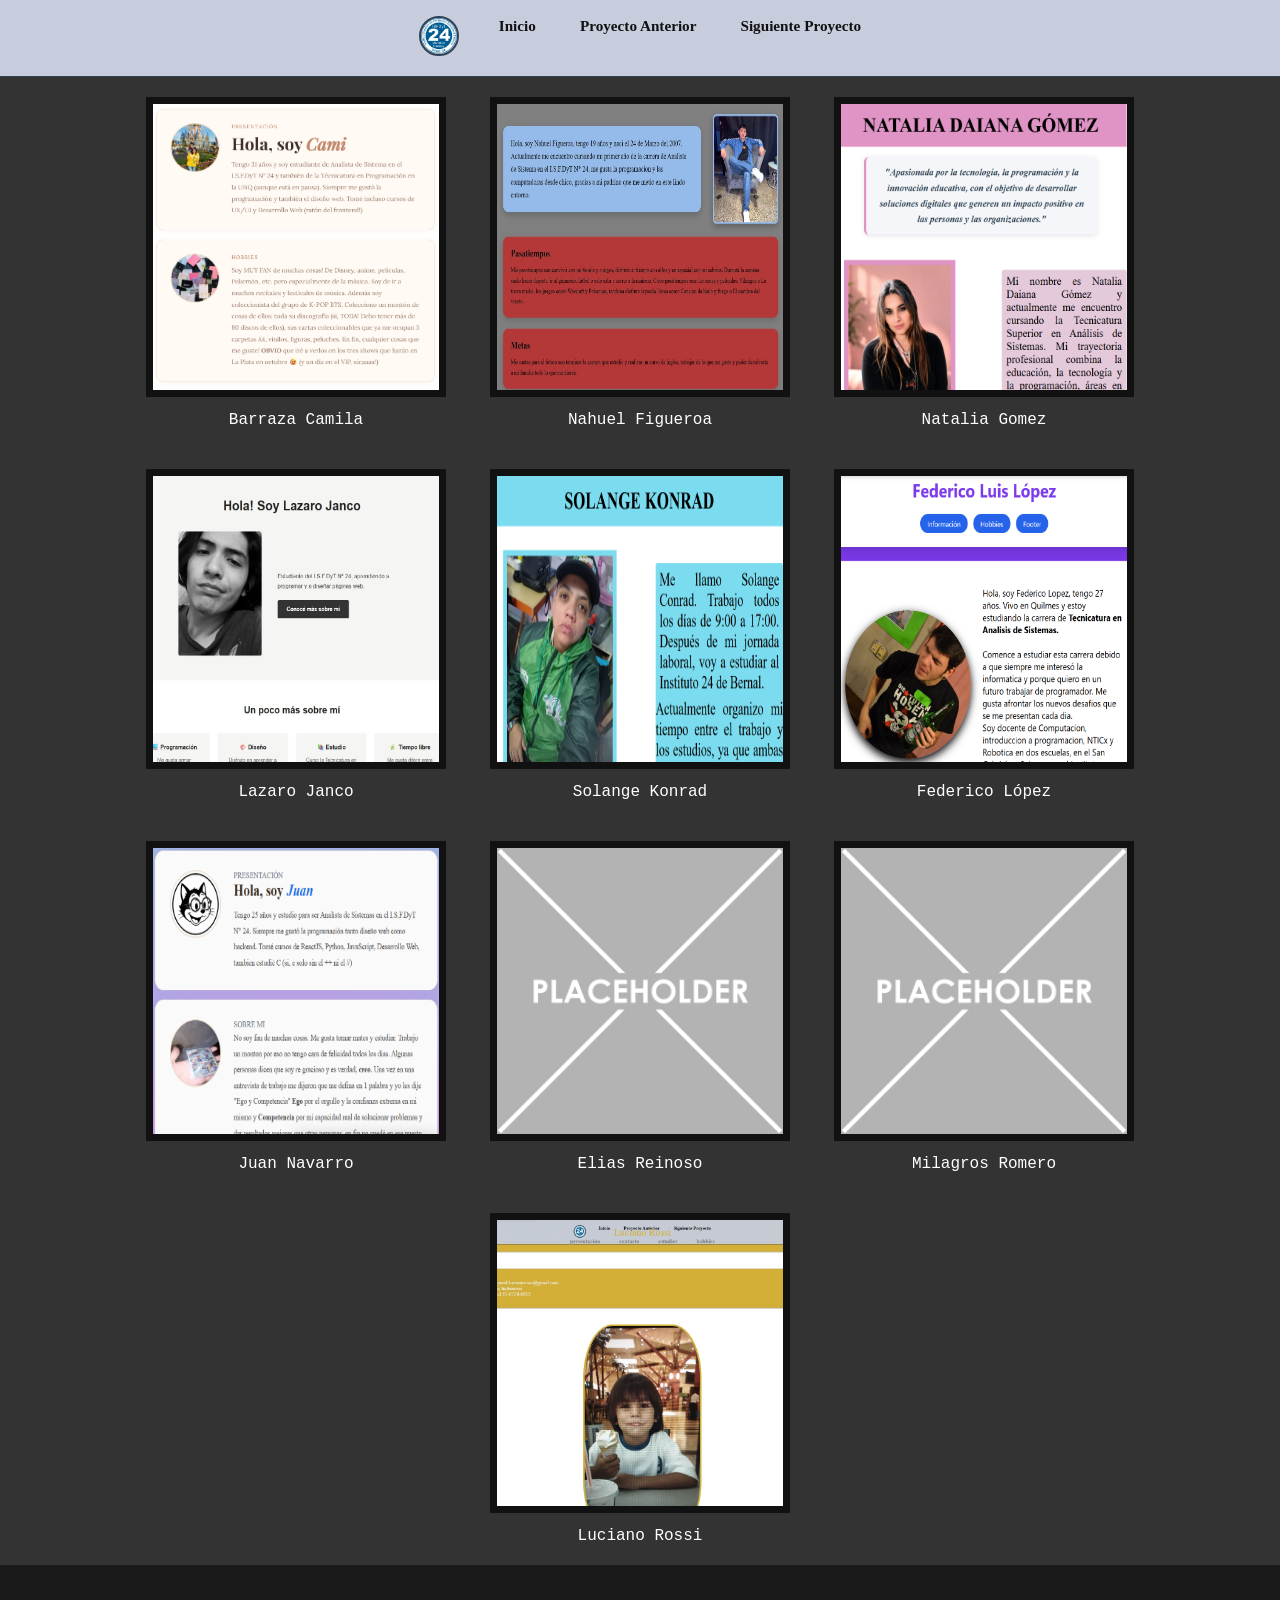
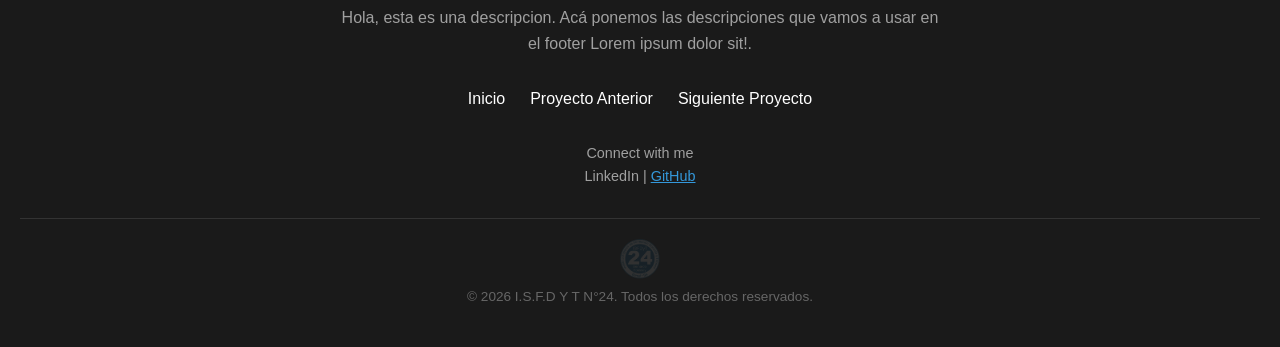
<file: index.html>
<!DOCTYPE html>
<html lang="en">

<head>
    <meta charset="UTF-8">
    <meta name="viewport" content="width=device-width, initial-scale=1.0">
    <title>Portflio</title>
    <link rel="icon" sizes="32x32" href="./img/favicon.png">
    <link rel="stylesheet" href="./css/style.css">
</head>

<body>

    <header>

        <nav class="navbar">
            <a href="./index.html" class="logo">
                <img src="./img/image-logo-cat.png" alt="logo">
            </a>
            <ul class="nav-links">
                <li><a href="./index.html">Inicio</a></li>
                <li><a href="./pages/RossiLuciano.html">Proyecto Anterior</a></li>
                <li><a href="./pages/BarrazaCamila.html">Siguiente Proyecto</a></li>
            </ul>
        </nav>

    </header>

    <main class="main-index">
        <figure>
            <a href="pages\BarrazaCamila.html">
                <img src="img\BarrazaCamilaPage.png" alt="Camila Barraza">
            </a>
            <figcaption>Barraza Camila</figcaption>
        </figure>
        <figure>
            <a href="pages\FigueroaNahuel.html">
                <img src="img/NahuelFigueroaPage.jpeg" alt="Nahuel Figueroa">
            </a>
            <figcaption>Nahuel Figueroa</figcaption>
        </figure>
        <figure>
            <a href="pages\GomezNatalia.html">
                <img src="img\GomezNataliaPage.png" alt="Natalia Gomez">
            </a>
            <figcaption>Natalia Gomez</figcaption>
        </figure>
        <figure>
            <a href="pages\JancoLazaro.html">
                <img src="./img/janco-placeholder.jpeg" alt="Lazaro Janco">
            </a>
            <figcaption>Lazaro Janco</figcaption>
        </figure>
        <figure>
            <a href="pages\KonradSolange.html">
                <img src="img\KonradSolangePage.png" alt="Solange Konrad">
            </a>
            <figcaption>Solange Konrad</figcaption>
        </figure>
        <figure>
            <a href="pages\LopezFederico.html">
                <img src="img\LopezFedericoPage.png" alt="Federico Lopez">
            </a>
            <figcaption>Federico López</figcaption>
        </figure>
        <figure>
            <a href="pages/NavarroJuan.html">
                <img src="img/NavarroJuanPage.png" alt="Juan Navarro">
            </a>
            <figcaption>Juan Navarro</figcaption>
        </figure>
        <figure>
            <a href="pages\ReinosoElias.html">
                <img src="img\PlaceholderLC.png" alt="Elias Reinoso">
            </a>
            <figcaption>Elias Reinoso</figcaption>
        </figure>
        <figure>
            <a href="pages\RomeroMilagros.html">
                <img src="img\PlaceholderLC.png" alt="Milagros Romero">
            </a>
            <figcaption>Milagros Romero</figcaption>
        </figure>
        <figure>
            <a href="pages\RossiLuciano.html">
                <img src="./img/rossi-placeholder.jpeg" alt="Luciano Rossi">
            </a>
            <figcaption>Luciano Rossi</figcaption>
        </figure>
    </main>

    <footer class="site-footer">
        <div class="footer-content">
            <div class="footer-description">
                <p>Hola, esta es una descripcion. Acá ponemos las descripciones que vamos a usar en el footer Lorem
                    ipsum dolor sit!.</p>
            </div>

            <nav class="footer-nav" aria-label="Navegación del pie de página">
                <ul class="footer-links">
                    <li><a href="./index.html">Inicio</a></li>
                    <li><a href="./pages/RossiLuciano.html">Proyecto Anterior</a></li>
                    <li><a href="./pages/BarrazaCamila.html">Siguiente Proyecto</a></li>
                </ul>
            </nav>

            <div class="footer-social">
                <p>Connect with me</p>
                <span>LinkedIn</span> | <a href="https://github.com/Juanm0/TP3-PortfolioGrupal"
                    target="_blank">GitHub</a>
            </div>
        </div>

        <div class="footer-bottom">
            <img src="./img/favicon.png" height="40px" width="40px" alt="logo 24">
            <p>&copy; 2026 I.S.F.D Y T N°24. Todos los derechos reservados.</p>
        </div>
    </footer>

</body>

</html>
</file>
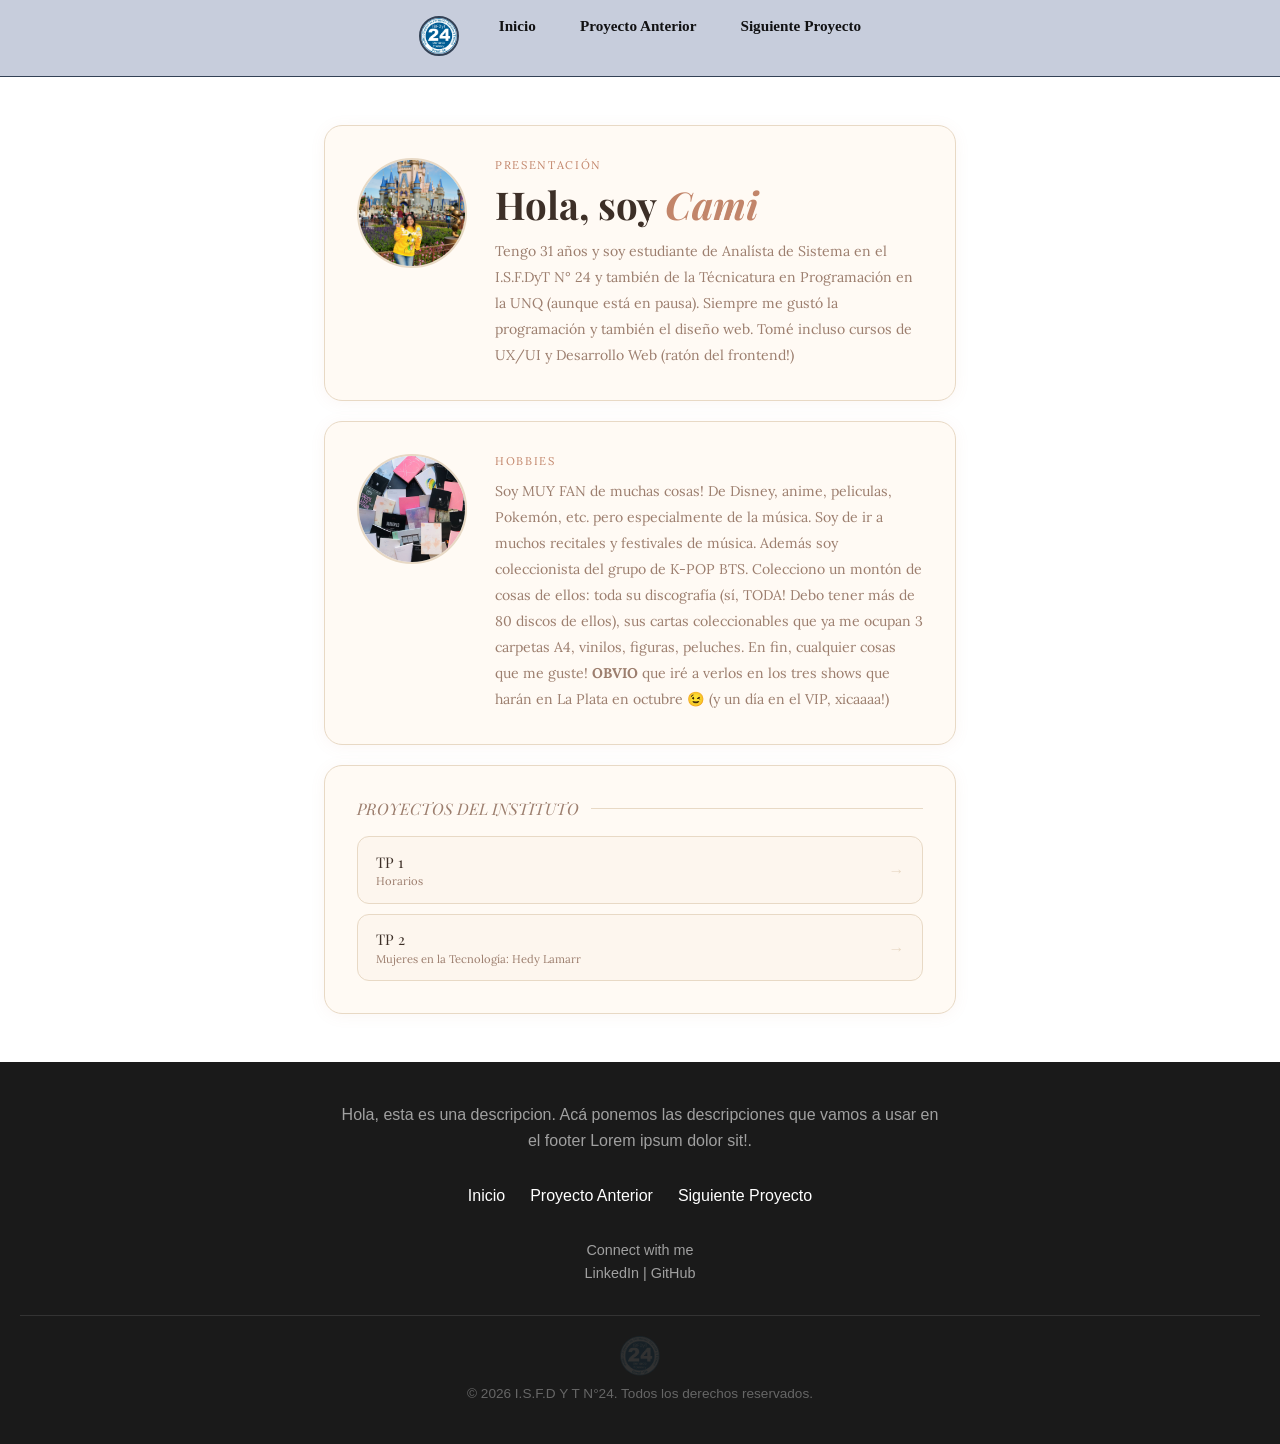
<file: pages/BarrazaCamila.html>
<!DOCTYPE html>
<html lang="en">

<head>
  <meta charset="UTF-8">
  <meta name="viewport" content="width=device-width, initial-scale=1.0">
  <title>Barraza - Portfolio</title>
  <link rel="icon" sizes="32x32" href="../img/favicon.png">
  <link rel="stylesheet" href="../css/styles-barraza.css">
</head>

<body>
  <header>

    <nav class="navbar">
      <a href="../index.html" class="logo">
        <img src="../img/image-logo-cat.png" alt="logo">
      </a>
      <ul class="nav-links">
        <li><a href="../index.html">Inicio</a></li>
        <li><a href="../pages/RossiLuciano.html">Proyecto Anterior</a></li>
        <li><a href="../pages/FigueroaNahuel.html">Siguiente Proyecto</a></li>
      </ul>
    </nav>

  </header>

  <main class="main-barraza">

    <section class="card" id="sobre-mi">
      <div class="hero-inner">

        <img src="../img/foto-barraza.jpeg" alt="Camila Barraza" class="photo">

        <div class="hero-text">
          <p class="eyebrow">PRESENTACIÓN</p>
          <h1 class="h1-barraza">Hola, soy <em>Cami</em></h1>
          <p class="bio-barraza">Tengo 31 años y soy estudiante de Analísta de Sistema en el I.S.F.DyT N° 24 y también
            de la Técnicatura en Programación en la UNQ (aunque está en pausa). Siempre me gustó la programación y
            también el diseño web. Tomé incluso cursos de UX/UI y Desarrollo Web (ratón del frontend!)</p>
        </div>

      </div>
    </section>

    <section class="card" id="sobre-mi">
      <div class="hero-inner">

        <img src="../img/colección-barraza.jpg" alt="Mis gustos" class="photo">

        <div class="hero-text">
          <p class="eyebrow">Hobbies</p>
          <p class="bio-barraza">Soy MUY FAN de muchas cosas! De Disney, anime, peliculas, Pokemón, etc. pero
            especialmente de la música. Soy de ir a muchos recitales y festivales de música. Además soy coleccionista
            del grupo de K-POP BTS. Colecciono un montón de cosas de ellos: toda su discografía (sí, TODA! Debo tener
            más de 80 discos de ellos), sus cartas coleccionables que ya me ocupan 3 carpetas A4, vinilos, figuras,
            peluches. En fin, cualquier cosas que me guste! <b>OBVIO</b> que iré a verlos en los tres shows que harán en
            La Plata en octubre 😉 (y un día en el VIP, xicaaaa!) </p>
        </div>

      </div>
    </section>

    <section class="card" id="proyectos">
      <p class="section-label">PROYECTOS DEL INSTITUTO</p>
      <div class="project-list">

        <a href="https://cami-barraza.github.io/tp1-horario-tecnicatura/" class="project-row">
          <div>
            <div class="proj-name">TP 1 </div>
            <div class="proj-tech">Horarios</div>
          </div>
          <span class="proj-arrow">→</span>
        </a>

        <a href="https://tphedylamarr.netlify.app/" class="project-row">
          <div>
            <div class="proj-name">TP 2</div>
            <div class="proj-tech">Mujeres en la Tecnología: Hedy Lamarr</div>
          </div>
          <span class="proj-arrow">→</span>
        </a>

      </div>
    </section>
  </main>

  <footer class="site-footer">
    <div class="footer-content">
      <div class="footer-description">
        <p>Hola, esta es una descripcion. Acá ponemos las descripciones que vamos a usar en el footer Lorem
          ipsum dolor sit!.</p>
      </div>

      <nav class="footer-nav" aria-label="Navegación del pie de página">
        <ul class="footer-links">
          <li><a href="../index.html">Inicio</a></li>
          <li><a href="../pages/RossiLuciano.html">Proyecto Anterior</a></li>
          <li><a href="../pages/FigueroaNahuel.html">Siguiente Proyecto</a></li>
        </ul>
      </nav>

      <div class="footer-social">
        <p>Connect with me</p>
        <span>LinkedIn</span> | <span>GitHub</span>
      </div>
    </div>

    <div class="footer-bottom">
      <img src="../img/favicon.png" height="40px" width="40px" alt="logo 24">
      <p>&copy; 2026 I.S.F.D Y T N°24. Todos los derechos reservados.</p>
    </div>
  </footer>
</body>

</html>
</file>
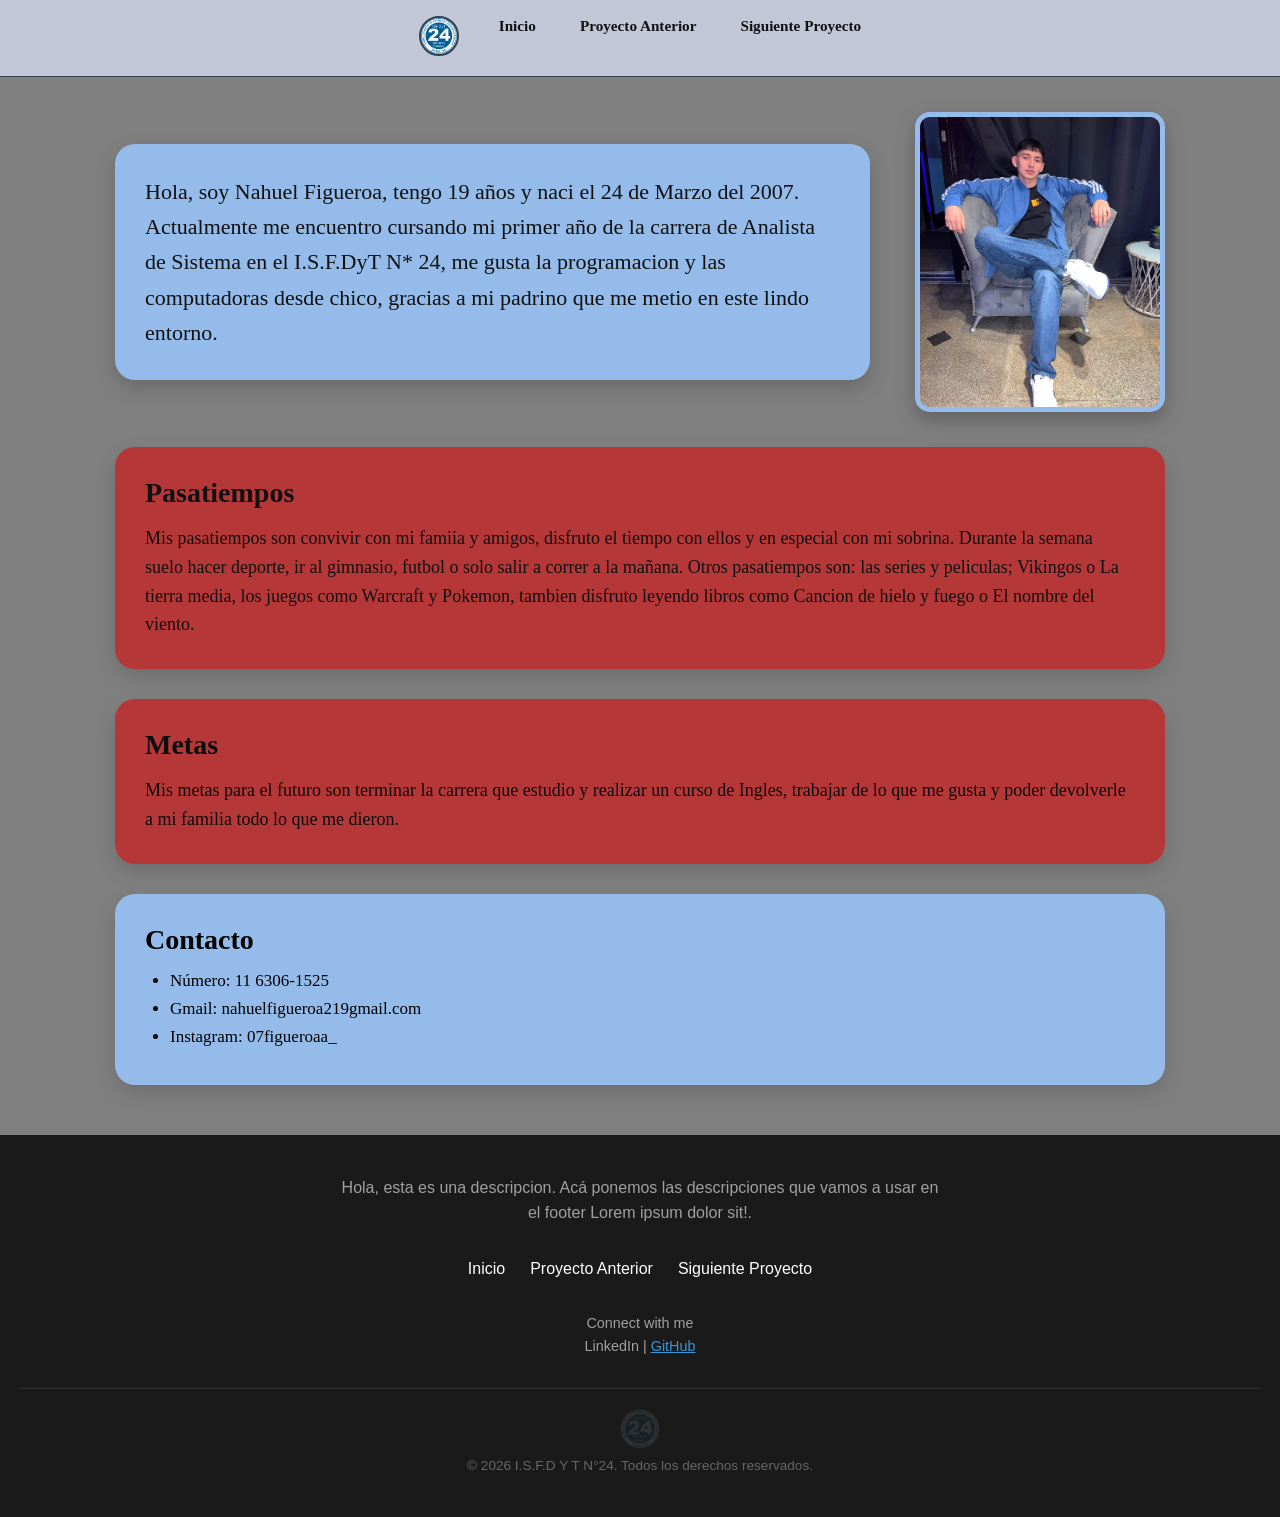
<file: pages/FigueroaNahuel.html>
<!DOCTYPE html>
<html lang="en">

<head>
    <meta charset="UTF-8">
    <meta http-equiv="X-UA-Compatible" content="IE=edge">
    <meta name="viewport" content="width=device-width, initial-scale=1.0">
    <title>Figueroa - Biografia</title>
    <link rel="icon" sizes="32x32" href="../img/favicon.png">
    <link rel="stylesheet" href="../css/style.css">
    <link rel="stylesheet" href="../css/figueroa.css">
</head>

<body class="body-nahuel">

    <header>

        <nav class="navbar">
            <a href="../index.html" class="logo">
                <img src="../img/image-logo-cat.png" alt="logo">
            </a>
            <ul class="nav-links">
                <li><a href="../index.html">Inicio</a></li>
                <li><a href="../pages/BarrazaCamila.html">Proyecto Anterior</a></li>
                <li><a href="../pages/GomezNatalia.html">Siguiente Proyecto</a></li>
            </ul>
        </nav>

    </header>
    <main class="main-nahuel">

        <article class="presentacion-container">
            <p class="presentacion-nahuel">Hola, soy Nahuel Figueroa, tengo 19 años y naci el 24 de Marzo del 2007.
                Actualmente me encuentro cursando mi primer año de la carrera de Analista de Sistema en el I.S.F.DyT N*
                24, me gusta la programacion y las computadoras desde chico, gracias a mi padrino que me metio en este
                lindo entorno.</p>
            <img class="foto-nahuel" src="../img/foto-nahuel.jpeg" width="25%">
        </article>
        <section class="pasatiempos">
            <h2>Pasatiempos</h2>
            <p> Mis pasatiempos son convivir con mi famiia y amigos, disfruto el tiempo con ellos y en especial con mi
                sobrina. Durante la semana suelo hacer deporte, ir al gimnasio, futbol o solo salir a correr a la
                mañana. Otros pasatiempos son: las series y peliculas; Vikingos o La tierra media, los juegos como
                Warcraft y Pokemon, tambien disfruto leyendo libros como Cancion de hielo y fuego o El nombre del
                viento.</p>
        </section>
        <section class="metas">
            <h2>Metas</h2>
            <p> Mis metas para el futuro son terminar la carrera que estudio y realizar un curso de Ingles, trabajar de
                lo que me gusta y poder devolverle a mi familia todo lo que me dieron.</p>
        </section>
        <section class="contacto">
            <h2>Contacto</h2>
            <ul>
                <li>Número: 11 6306-1525</li>
                <li>Gmail: nahuelfigueroa219gmail.com</li>
                <li>Instagram: 07figueroaa_</li>
            </ul>
        </section>
    </main>

    <footer class="site-footer">
        <div class="footer-content">
            <div class="footer-description">
                <p>Hola, esta es una descripcion. Acá ponemos las descripciones que vamos a usar en el footer Lorem
                    ipsum dolor sit!.</p>
            </div>

            <nav class="footer-nav" aria-label="Navegación del pie de página">
                <ul class="footer-links">
                    <li><a href="../index.html">Inicio</a></li>
                    <li><a href="../pages/BarrazaCamila.html">Proyecto Anterior</a></li>
                    <li><a href="../pages/GomezNatalia.html">Siguiente Proyecto</a></li>
                </ul>
            </nav>

            <div class="footer-social">
                <p>Connect with me</p>
                <span>LinkedIn</span> | <a href="https://github.com/Juanm0/TP3-PortfolioGrupal/blob/main/pages/FigueroaNahuel.html"
                    target="_blank">GitHub</a>
            </div>
        </div>

        <div class="footer-bottom">
            <img src="../img/favicon.png" height="40px" width="40px" alt="logo 24">
            <p>&copy; 2026 I.S.F.D Y T N°24. Todos los derechos reservados.</p>
        </div>
    </footer>
</body>

</html>
</file>
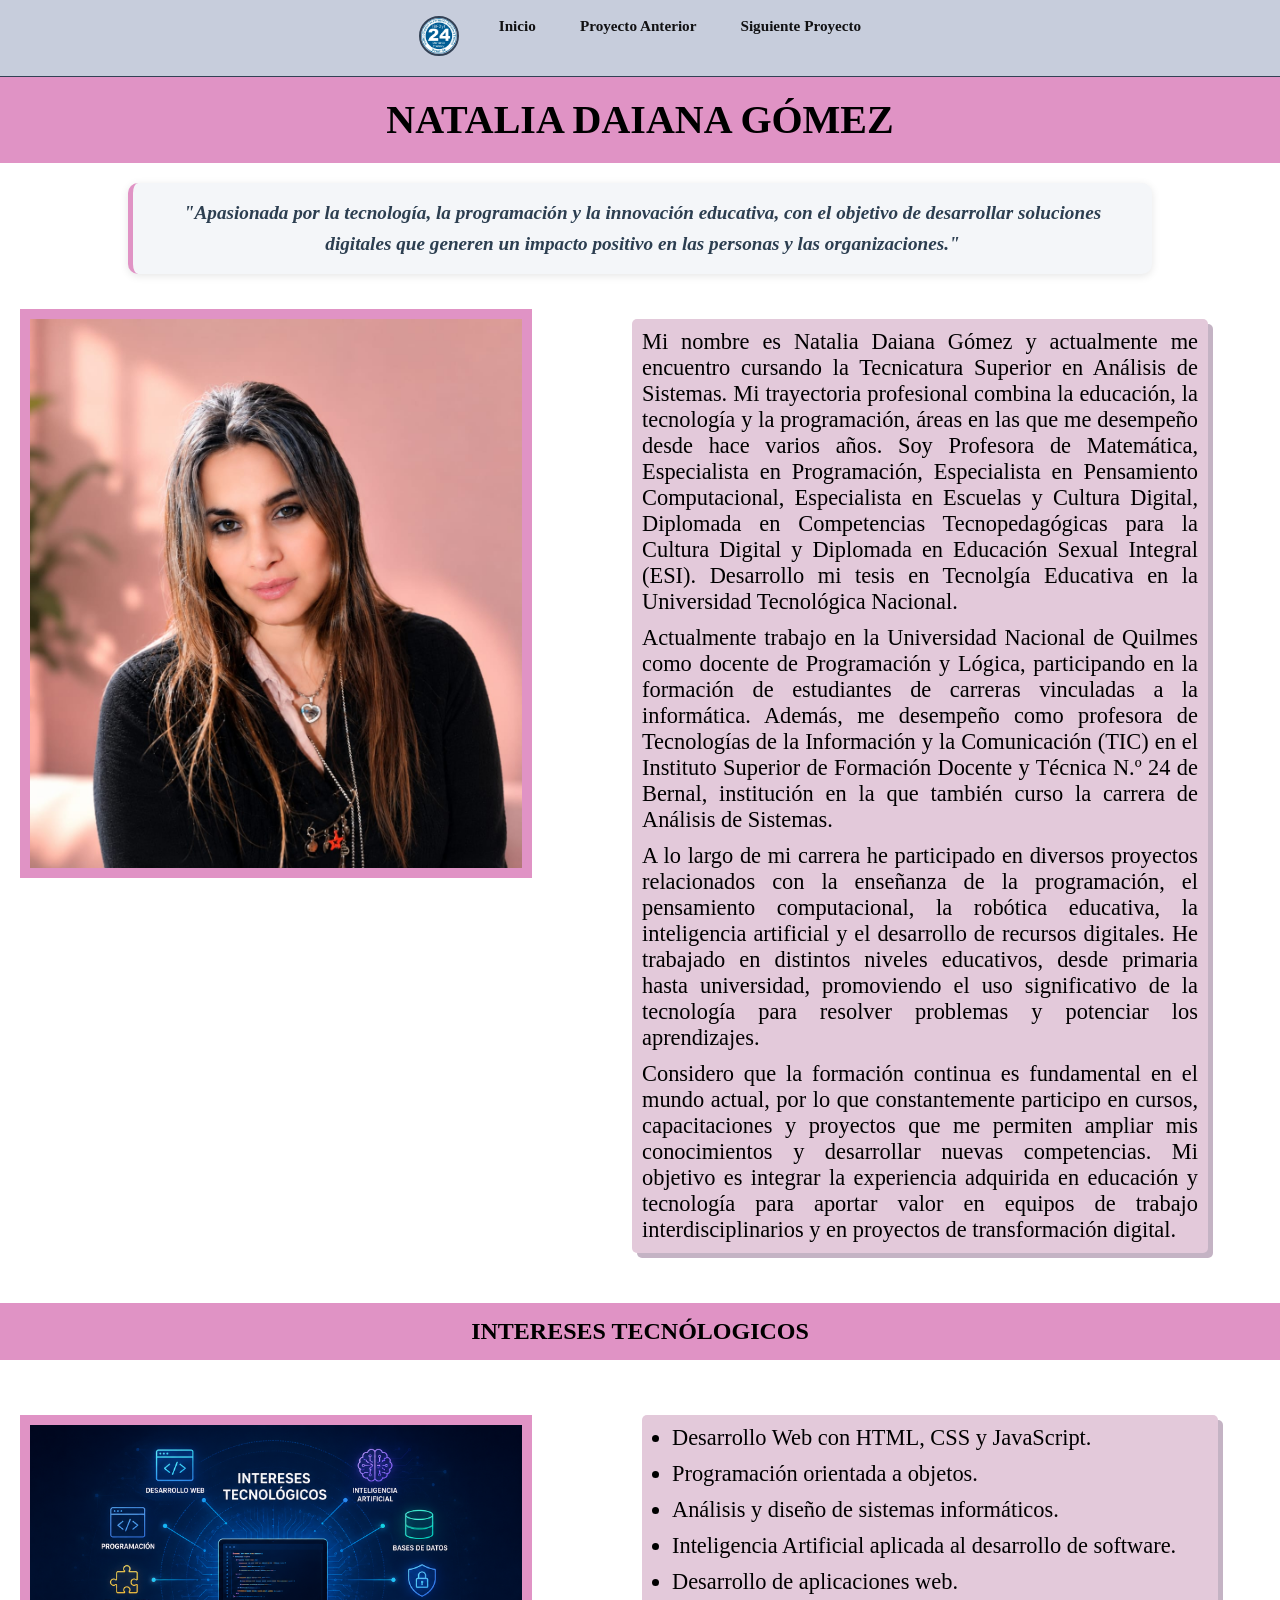
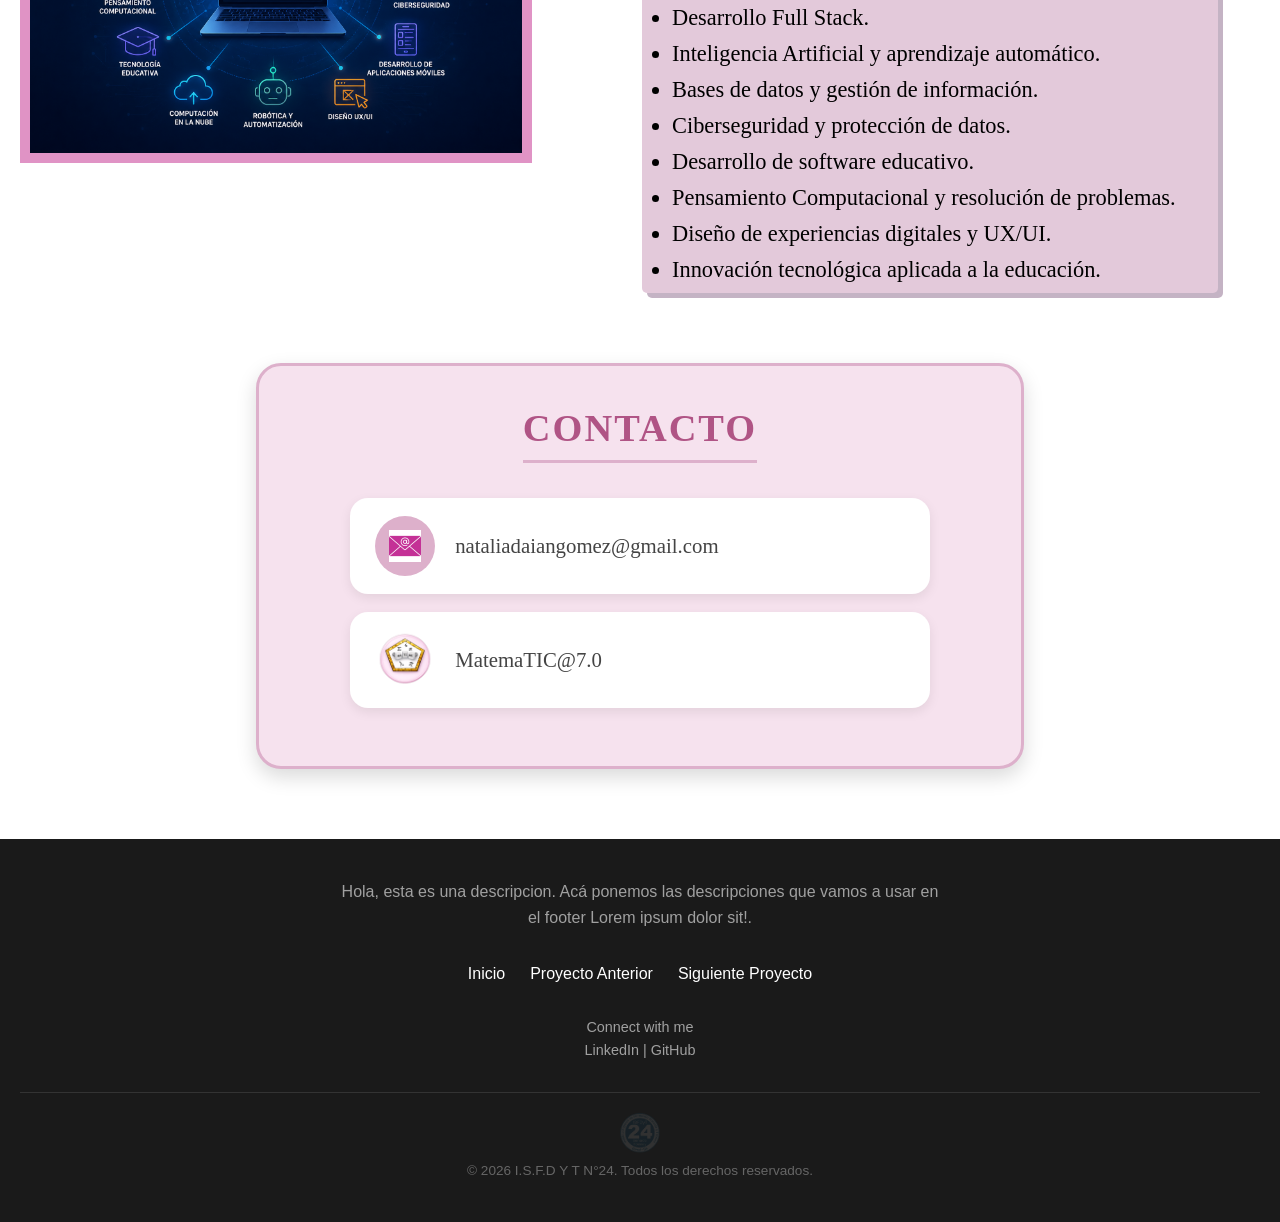
<file: pages/GomezNatalia.html>
<!DOCTYPE html>
<html lang="en">

<head>
    <meta charset="UTF-8">
    <meta name="viewport" content="width=device-width, initial-scale=1.0">
    <title>Gomez - Portfolio</title>
    <link rel="icon" sizes="32x32" href="../img/favicon.png">
    <link rel="stylesheet" href="../css/style.css">
    <link rel="stylesheet" href="../css/GomezNatalia.css">
</head>

<body class="gomez"></body>
    <header>
        <nav class="navbar">
            <a href="../index.html" class="logo">
                <img src="../img/image-logo-cat.png" alt="logo">
            </a>
            <ul class="nav-links">
                <li><a href="../index.html">Inicio</a></li>
                <li><a href="FigueroaNahuel.html">Proyecto Anterior</a></li>
                <li><a href="JancoLazaro.html">Siguiente Proyecto</a></li>
            </ul>
        </nav>

    </header>

    <main class="main-natalia-gomez">
        </section>
        <p></p>
        <section>
        <section class="titulo-natalia-gomez">
            <blockquote>    
                NATALIA DAIANA GÓMEZ
            </blockquote>
        </section>
        <section>
            <h4 class="frase-natalia-gomez">
             "Apasionada por la tecnología, la programación y la innovación educativa, con el objetivo de desarrollar soluciones digitales que generen un impacto positivo en las personas y las organizaciones."
        </h4>
        </section>
        <section class="separador-natalia-gomez"></section>
        <section>
            <article class="article-natalia-gomez">
                <div class="contenedor-natalia-gomez">
                    <img id="img-natalia-gomez" src="../img/Foto_Personal_Natalia_Gómez.jpeg" alt="Foto personal de Natalia Gómez">
                </div>
                <div>
                    <p class="biografia-natalia-gomez">
                        Mi nombre es Natalia Daiana Gómez y actualmente me encuentro cursando la Tecnicatura Superior en Análisis de Sistemas. Mi trayectoria profesional combina la educación, la tecnología y la programación, áreas en las que me desempeño desde hace varios años. Soy Profesora de Matemática, Especialista en Programación, Especialista en Pensamiento Computacional, Especialista en Escuelas y Cultura Digital, Diplomada en Competencias Tecnopedagógicas para la Cultura Digital y Diplomada en Educación Sexual Integral (ESI). Desarrollo mi tesis en Tecnolgía Educativa en la Universidad Tecnológica Nacional.
                    </p>
                    <p class="biografia-natalia-gomez">
                        Actualmente trabajo en la Universidad Nacional de Quilmes como docente de Programación y Lógica, participando en la formación de estudiantes de carreras vinculadas a la informática. Además, me desempeño como profesora de Tecnologías de la Información y la Comunicación (TIC) en el Instituto Superior de Formación Docente y Técnica N.º 24 de Bernal, institución en la que también curso la carrera de Análisis de Sistemas.
                    </p>
                    <p class="biografia-natalia-gomez">
                        A lo largo de mi carrera he participado en diversos proyectos relacionados con la enseñanza de la programación, el pensamiento computacional, la robótica educativa, la inteligencia artificial y el desarrollo de recursos digitales. He trabajado en distintos niveles educativos, desde primaria hasta universidad, promoviendo el uso significativo de la tecnología para resolver problemas y potenciar los aprendizajes.
                    </p>
                    <p class="biografia-natalia-gomez">
                        Considero que la formación continua es fundamental en el mundo actual, por lo que constantemente participo en cursos, capacitaciones y proyectos que me permiten ampliar mis conocimientos y desarrollar nuevas competencias. Mi objetivo es integrar la experiencia adquirida en educación y tecnología para aportar valor en equipos de trabajo interdisciplinarios y en proyectos de transformación digital.
                    </p>
                </div>
            </article>
        </section>
        <section>
            <h2 class="subtitulo-natalia-gomez">INTERESES TECNÓLOGICOS</h2>
             <section class="separador-natalia-gomez"></section>
            <article class="intereses-natalia-gomez">
                <div class="contenedor-natalia-gomez">
                    <img id="img-interese"src="../img/Intereses_Tecnologicos.png" alt="imagen creada con Chat GPT">
                </div>
            <div>
                <ul class="lista-intereses">
                    <li>Desarrollo Web con HTML, CSS y JavaScript.</li>
                    <li>Programación orientada a objetos.</li>
                    <li>Análisis y diseño de sistemas informáticos.</li>
                    <li>Inteligencia Artificial aplicada al desarrollo de software.</li>
                    <li>Desarrollo de aplicaciones web.</li>
                    <li>Desarrollo Full Stack.</li>
                    <li>Inteligencia Artificial y aprendizaje automático.</li>
                    <li>Bases de datos y gestión de información.</li>
                    <li>Ciberseguridad y protección de datos.</li>
                    <li>Desarrollo de software educativo.</li>
                    <li>Pensamiento Computacional y resolución de problemas.</li>
                    <li>Diseño de experiencias digitales y UX/UI.</li>
                    <li>Innovación tecnológica aplicada a la educación.</li>
                </ul>
            </div>
            </article>
        </section>
        <section class="contenedor-contacto-gomez">
            <h2 class="contacto-gomez">Contacto</h2>
            <!-- Correo -->
            <a href="mailto:natalia.gomez@gmail.com" class="email-gomez">
            <div class="icono-mail-gomez">
                <img src="../img/mail-nataliagómez.png" alt="Correo">
            </div><span>nataliadaiangomez@gmail.com</span>
            </a>
            <!-- Blog -->
            <a href="https://natidaiedumate.blogspot.com/"
            target="_blank"
            class="email-gomez"><img class="logo-blog-gomez" src="../img\LogoBloggerNataliaGómez.png" alt="Blog"><span>MatemaTIC@7.0</span>
            </a>
        </section>
    </main>
    <footer class="site-footer">
        <div class="footer-content">
            <div class="footer-description">
                <p>Hola, esta es una descripcion. Acá ponemos las descripciones que vamos a usar en el footer Lorem
                    ipsum dolor sit!.</p>
            </div>

            <nav class="footer-nav" aria-label="Navegación del pie de página">
                <ul class="footer-links">
                    <li><a href="../index.html">Inicio</a></li>
                <li><a href="../pages/FigueroaNahuel.html">Proyecto Anterior</a></li>
                <li><a href="../pages/JancoLazaro.html">Siguiente Proyecto</a></li>
                </ul>
            </nav>
            <div class="footer-social">
                <p>Connect with me</p>
                <span>LinkedIn</span> | <span>GitHub</span>
            </div>
        </div>

        <div class="footer-bottom">
            <img src="../img/favicon.png" height="40px" width="40px" alt="logo 24">
            <p>&copy; 2026 I.S.F.D Y T N°24. Todos los derechos reservados.</p>
        </div>
    </footer>
</body>

</html>
</file>
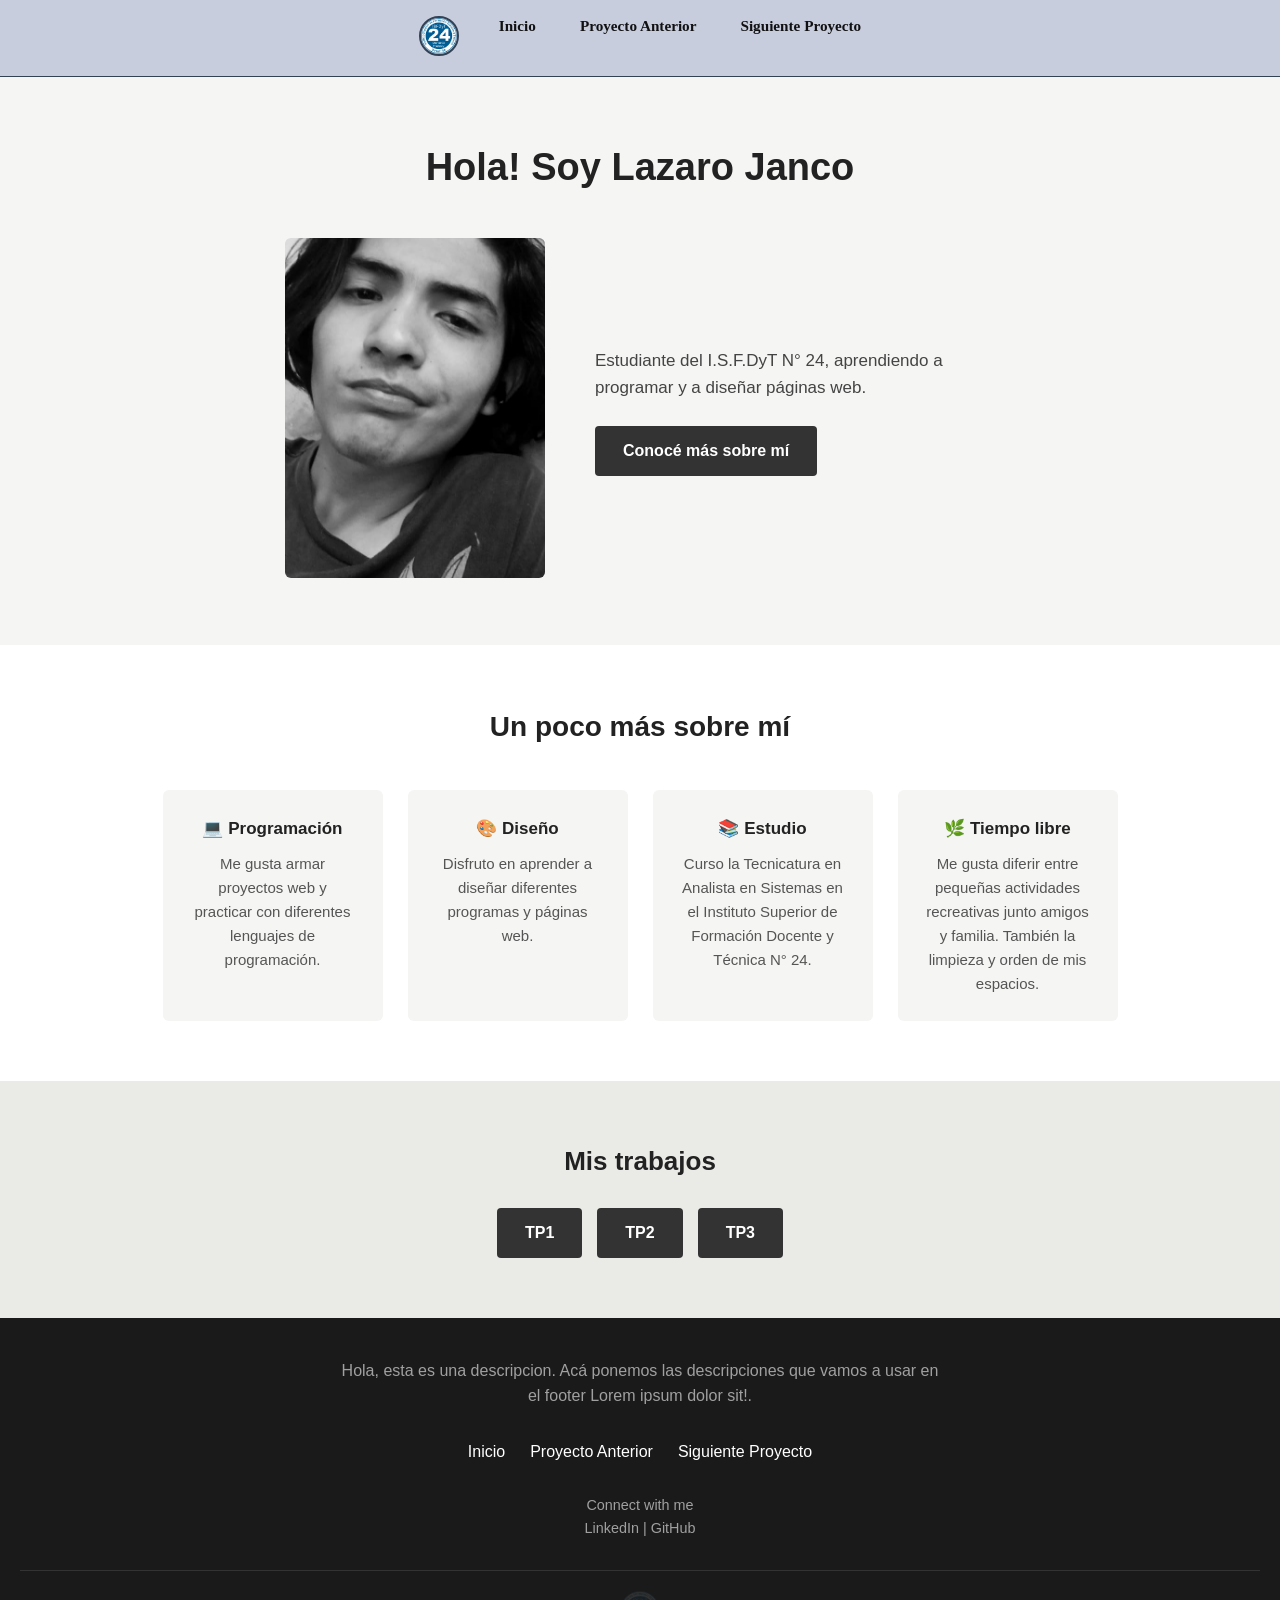
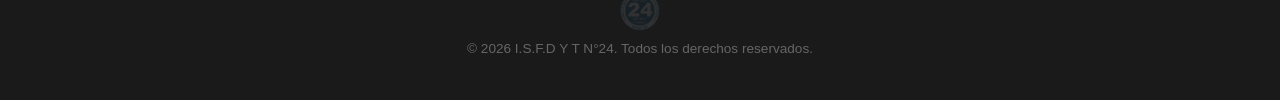
<file: pages/JancoLazaro.html>
<!DOCTYPE html> 
<html lang="en">

<head>
    <meta charset="UTF-8">
    <meta name="viewport" content="width=device-width, initial-scale=1.0">
    <title>Janco - Portfolio</title>
    <link rel="icon" sizes="32x32" href="../img/favicon.png">
    <link rel="stylesheet" href="../css/css-lazaro.css">
</head>

  <!-- Navbar-->
  <header>

    <nav class="navbar">
      <a href="../index.html" class="logo">
        <img src="../img/image-logo-cat.png" alt="logo">
      </a>
      <ul class="nav-links">
        <li><a href="../index.html">Inicio</a></li>
        <li><a href="../pages/GomezNatalia.html">Proyecto Anterior</a></li>
        <li><a href="../pages/KonradSolange.html">Siguiente Proyecto</a></li>
      </ul>
    </nav>

  </header>

  <main class="main-jancolazaro">
  <!-- Sección 1: Presentación -->
  <section class="presentacion-lazaro">
    <div class="contenedor-lazaro">
      <h1>Hola! Soy Lazaro Janco</h1>
      <div class="presentacion-flex-lazaro">
        <div class="presentacion-foto-lazaro">
          <img src="../img/foto-lazaro.jpeg" alt="Foto de Lazaro">
        </div>
        <div class="presentacion-texto-lazaro">
          <p>Estudiante del I.S.F.DyT N° 24, aprendiendo a programar y a diseñar páginas web.</p>
          <a href="#hobbies-lazaro" class="boton-lazaro">Conocé más sobre mí</a>
        </div>
      </div>
    </div>
  </section>

  <!-- Sección 2: Hobbies  -->
  <section class="hobbies-lazaro" id="hobbies-lazaro">
    <div class="contenedor-lazaro">
      <h2>Un poco más sobre mí</h2>
      <div class="hobbies-flex-lazaro">
        <div class="tarjeta-lazaro">
          <h3>💻 Programación</h3>
          <p>Me gusta armar proyectos web y practicar con diferentes lenguajes de programación.</p>
        </div>
        <div class="tarjeta-lazaro">
          <h3>🎨 Diseño</h3>
          <p>Disfruto en aprender a diseñar diferentes programas y páginas web.</p>
        </div>
        <div class="tarjeta-lazaro">
          <h3>📚 Estudio</h3>
          <p>Curso la Tecnicatura en Analista en Sistemas en el Instituto Superior de Formación Docente y Técnica N° 24.</p>
        </div>
        <div class="tarjeta-lazaro">
          <h3>🌿 Tiempo libre</h3>
          <p>Me gusta diferir entre pequeñas actividades recreativas junto amigos y familia. También la limpieza y orden de mis espacios.</p>
        </div>
      </div>
    </div>
  </section>

  <!-- Sección 3: Mis trabajos -->
  <section class="trabajos-lazaro">
    <div class="contenedor-lazaro">
      <h2>Mis trabajos</h2>
      <div class="links-flex-lazaro">
        <a href="https://isfdyt24.great-site.net/MemoriaPP2026/trabajos/lazaroJanco/cuerpoDeLaPagina/" class="boton-lazaro boton-secundario-lazaro">TP1</a>
        <a href="#" class="boton-lazaro boton-secundario-lazaro">TP2</a>
        <a href="#" class="boton-lazaro boton-secundario-lazaro">TP3</a>
      </div>
    </div>
  </section>
</main>

  <!-- Footer -->
  <footer class="site-footer">
      <div class="footer-content">
          <div class="footer-description">
              <p>Hola, esta es una descripcion. Acá ponemos las descripciones que vamos a usar en el footer Lorem
                    ipsum dolor sit!.</p>
          </div>

          <nav class="footer-nav" aria-label="Navegación del pie de página">
              <ul class="footer-links">
                <li><a href="../index.html">Inicio</a></li>
                <li><a href="../pages/GomezNatalia.html">Proyecto Anterior</a></li>
                <li><a href="../pages/KonradSolange.html">Siguiente Proyecto</a></li>
              </ul>
          </nav>

          <div class="footer-social">
              <p>Connect with me</p>
              <span>LinkedIn</span> | <span>GitHub</span>
          </div>
      </div>

      <div class="footer-bottom">
        <img src="../img/favicon.png" height="40px" width="40px" alt="logo 24">
        <p>&copy; 2026 I.S.F.D Y T N°24. Todos los derechos reservados.</p>
      </div>
  </footer>

</body>
</html>
</file>
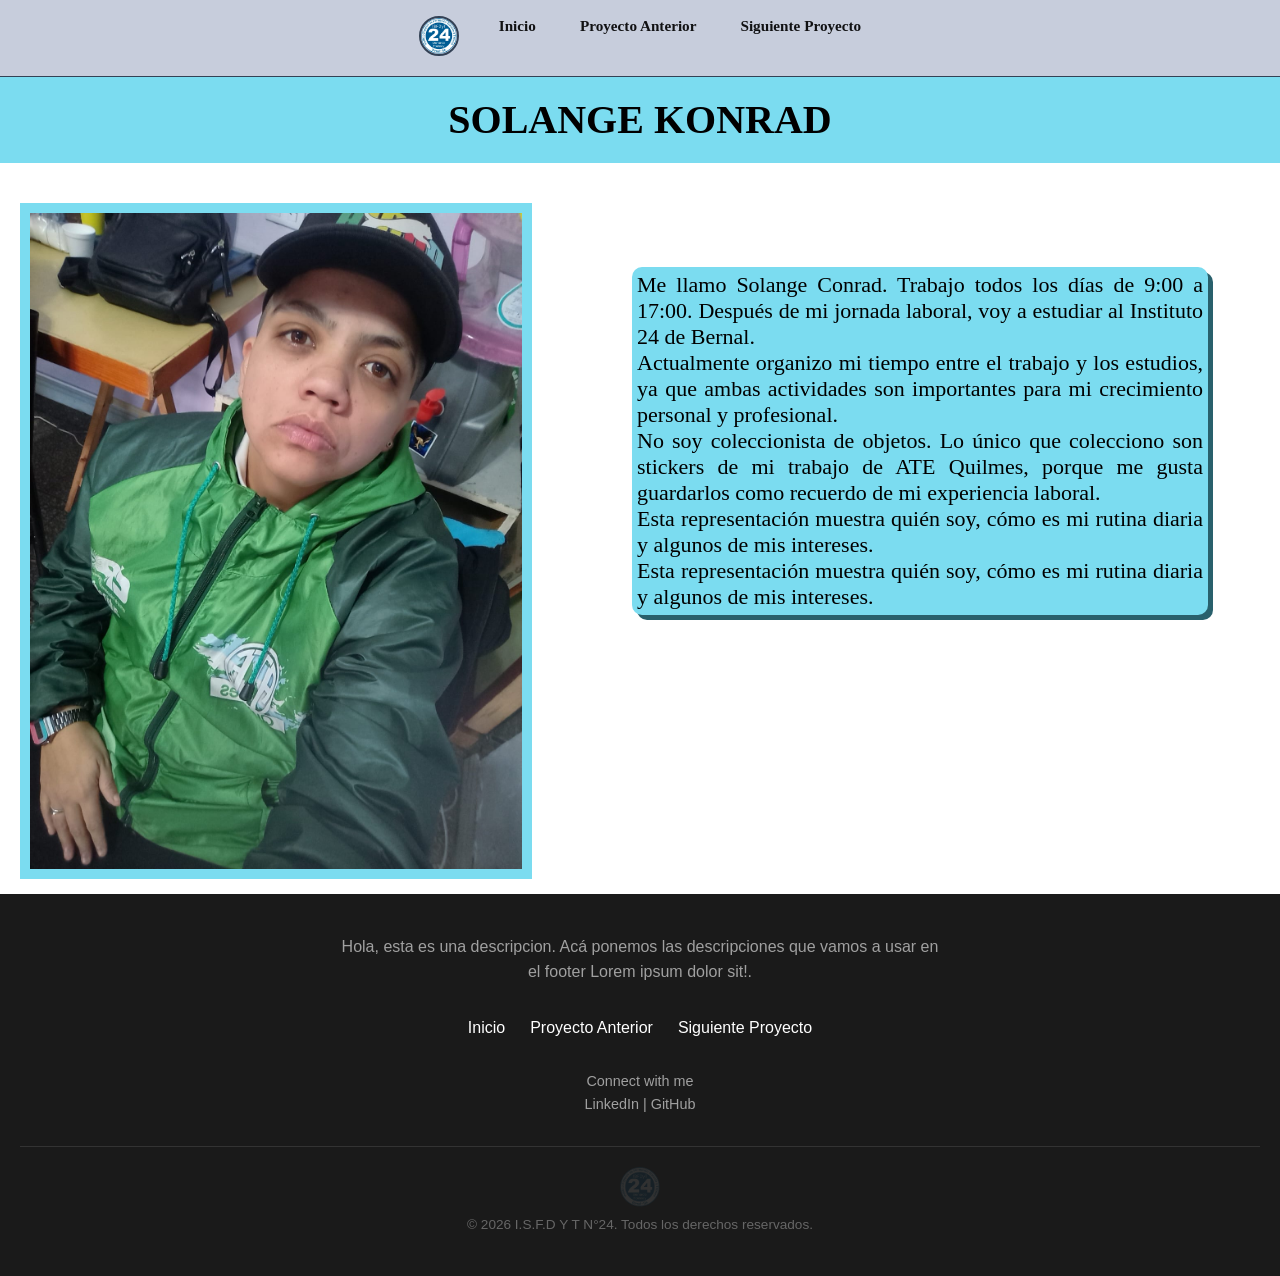
<file: pages/KonradSolange.html>
<!DOCTYPE html>
<html lang="en">

<head>
    <meta charset="UTF-8">
    <meta name="viewport" content="width=device-width, initial-scale=1.0">
    <title>Konrad - Portfolio</title>
    <link rel="icon" sizes="32x32" href="../img/favicon.png">
    <link rel="stylesheet" href="../css/style.css">
</head>

<body>
    <header>

        <nav class="navbar">
            <a href="../index.html" class="logo">
                <img src="../img/image-logo-cat.png" alt="logo">
            </a>
            <ul class="nav-links">
                <li><a href="../index.html">Inicio</a></li>
                <li><a href="../pages/JancoLazaro.html">Proyecto Anterior</a></li>
                <li><a href="../pages/LopezFederico.html">Siguiente Proyecto</a></li>
            </ul>
        </nav>

    </header>

    <main class="main-sol-konrad">
        </section>
        <p></p>
        <section>
        <section class="titulo-sol-konrad">
            <blockquote>    
                SOLANGE KONRAD
            </blockquote>
        </section>
        <section class="separador-sol-konrad"></section>
        <section>
            <article class="article-sol-konrad">
                <div class="contenedor-sol-konrad">
                    <img id="img-sol-konrad" src="..\img\Foto-personal-Solange-Konrad.jpeg" alt="Foto personal de Konrad Solange">
                </div>
                <div>
                    <p class="biografia-sol-konrad">
                        Me llamo Solange Conrad. Trabajo todos los días de 9:00 a 17:00. Después de mi jornada laboral, voy a estudiar al Instituto 24 de Bernal. 
                        <br>
                        Actualmente organizo mi tiempo entre el trabajo y los estudios, ya que ambas actividades son importantes para mi crecimiento personal y profesional.
                        <br>
                        No soy coleccionista de objetos. Lo único que colecciono son stickers de mi trabajo de ATE Quilmes, porque me gusta guardarlos como recuerdo de mi experiencia laboral.
                        <br>
                        Esta representación muestra quién soy, cómo es mi rutina diaria y algunos de mis intereses.
                        <br>
                        Esta representación muestra quién soy, cómo es mi rutina diaria y algunos de mis intereses.
                    <p>
                </dv>
            </article>
        </section>
    </main>

    <footer class="site-footer">
        <div class="footer-content">
            <div class="footer-description">
                <p>Hola, esta es una descripcion. Acá ponemos las descripciones que vamos a usar en el footer Lorem
                    ipsum dolor sit!.</p>
            </div>

            <nav class="footer-nav" aria-label="Navegación del pie de página">
                <ul class="footer-links">
                    <li><a href="../index.html">Inicio</a></li>
                    <li><a href="../pages/JancoLazaro.html">Proyecto Anterior</a></li>
                    <li><a href="../pages/LopezFederico.html">Siguiente Proyecto</a></li>
                </ul>
            </nav>

            <div class="footer-social">
                <p>Connect with me</p>
                <span>LinkedIn</span> | <span>GitHub</span>
            </div>
        </div>

        <div class="footer-bottom">
            <img src="../img/favicon.png" height="40px" width="40px" alt="logo 24">
            <p>&copy; 2026 I.S.F.D Y T N°24. Todos los derechos reservados.</p>
        </div>
    </footer>
</body>

</html>
</file>
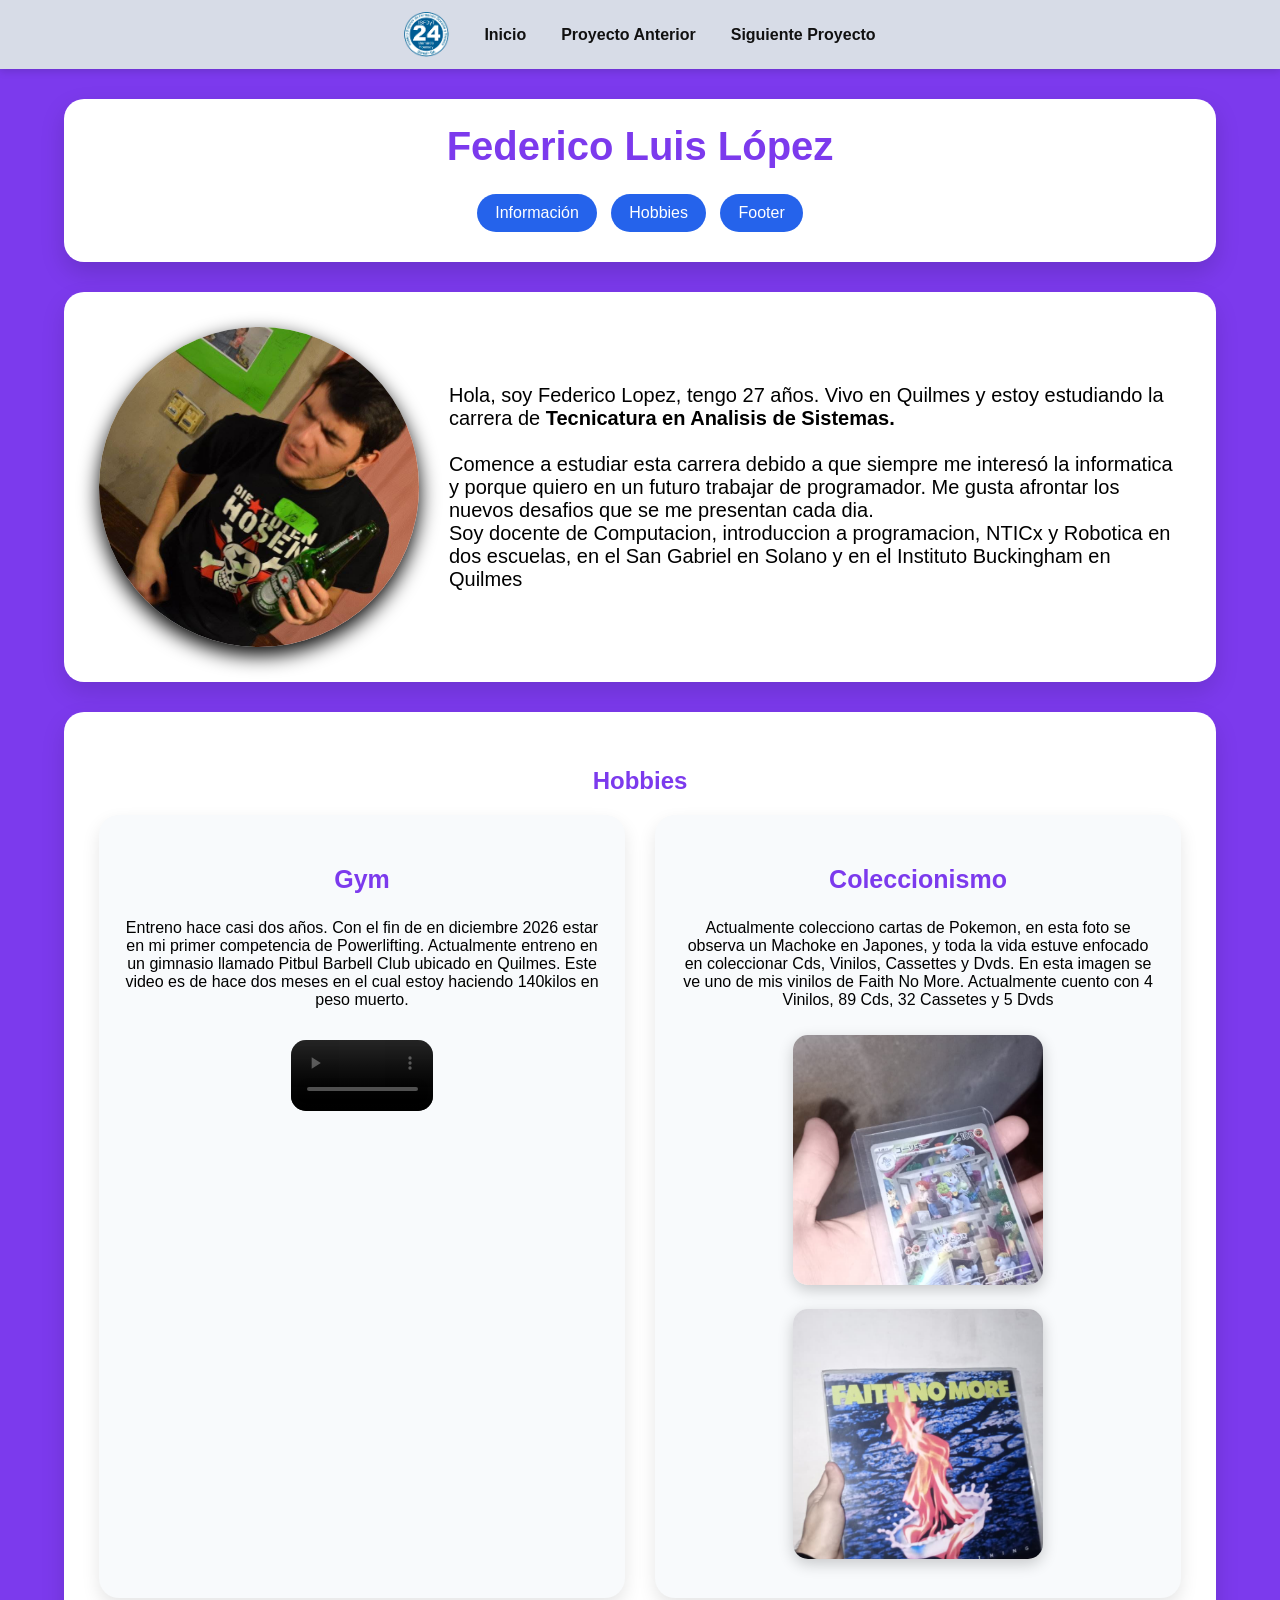
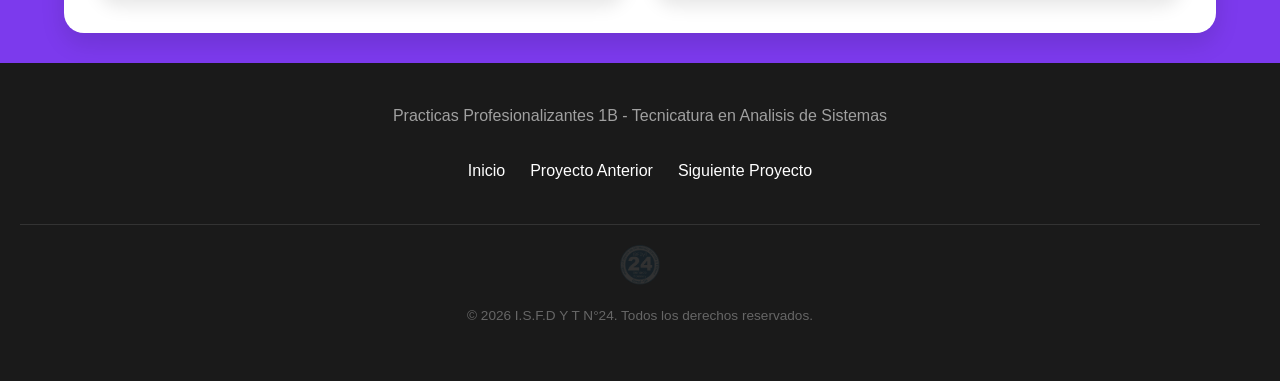
<file: pages/LopezFederico.html>
<!DOCTYPE html>
<html lang="en">
<head>
    <meta charset="UTF-8">
    <meta name="viewport" content="width=device-width, initial-scale=1.0">
    <title>Lopez - Portfolio</title>
    <link rel="icon" sizes="32x32" href="../img/favicon.png">
    <link rel="stylesheet" href="../css/federicolopez.css">
</head>
<body class="body-lopez">

    <div class="barra-superior-lopez">
        <img src="../img/favicon.png" class="logo24-navbar-lopez">

        <ul class="nav-links">
            <li><a href="../index.html">Inicio</a></li>
            <li><a href="../pages/KonradSolange.html">Proyecto Anterior</a></li>
            <li><a href="../pages/ReinosoElias.html">Siguiente Proyecto</a></li>
        </ul>
    </div>

    <header class="header-lopez" id="inicio-lopez">

        <h1>Federico Luis López</h1>

        <nav class="nav-lopez">
            <a href="#info-lopez">Información</a>
            <a href="#hobbies-lopez">Hobbies</a>
            <a href="#footer-lopez">Footer</a>
        </nav>

    </header>

<main class="main-lopez">
    <section id="info-lopez" class="info-lopez">

        <article class="article-info-lopez">

            <img class="foto-lopez" src="../img/yolopez.jpg" width="200">

            <p class="info-lopez-texto"> Hola, soy Federico Lopez, tengo 27 años. Vivo en Quilmes y estoy estudiando la carrera de <b>Tecnicatura en Analisis de Sistemas.</b><br><br>
            Comence a estudiar esta carrera debido a que siempre me interesó la informatica y porque quiero en un futuro trabajar de programador. Me gusta afrontar los nuevos desafios que se me presentan cada dia.
            <br>
            Soy docente de Computacion, introduccion a programacion, NTICx y Robotica en dos escuelas, en el San Gabriel en Solano y en el Instituto Buckingham en Quilmes
            </p>

        </article>

    </section>

<section id="hobbies-lopez" class="hobbies-lopez">
    <h2>Hobbies</h2>
    <div class="contenedor-hobbies-lopez">
    <article class="gym-lopez">

    <h3>Gym</h3>
    <p>
    Entreno hace casi dos años. Con el fin de en diciembre 2026 estar en mi primer competencia de Powerlifting.
    Actualmente entreno en un gimnasio llamado Pitbul Barbell Club ubicado en Quilmes. 
    Este video es de hace dos meses en el cual estoy haciendo 140kilos en peso muerto.
    </p>
    <video class="video-lopez" width="300" controls>

    <source src="../img/videolopez.mp4" type="video/mp4">
    </video>

    </article>

    <article class="coleccion-lopez">

    <h3>Coleccionismo</h3>

    <p>
    Actualmente colecciono cartas de Pokemon, en esta foto se observa un Machoke en Japones, y toda la vida estuve enfocado en coleccionar Cds, Vinilos, Cassettes y Dvds. En esta imagen se ve uno de mis vinilos de Faith No More. Actualmente cuento con 4 Vinilos, 89 Cds, 32 Cassetes y 5 Dvds </p>

    <img class="foto-pokemon-lopez" src="../img/poke.jpeg" width="300">
    <img class="foto-musica-lopez" src="../img/musica.jpeg" width="300">

    </article>
    </div>
</section>
</main>
 <footer class="site-footer">
    <div class="footer-content">
      <div class="footer-description">
        <p>Practicas Profesionalizantes 1B - Tecnicatura en Analisis de Sistemas</p>
      </div>

      <nav class="footer-nav" aria-label="Navegación del pie de página">
        <ul class="footer-links">
          <li><a href="../index.html">Inicio</a></li>
          <li><a href="../pages/KonradSolange.html">Proyecto Anterior</a></li>
          <li><a href="../pages/ReinosoElias.html">Siguiente Proyecto</a></li>
        </ul>
      </nav>
        
    </div>

    <div class="footer-bottom">
      <img src="../img/favicon.png" height="40px" width="40px" alt="logo 24">
      <p>&copy; 2026 I.S.F.D Y T N°24. Todos los derechos reservados.</p>
    </div>
  </footer>


</body>
</html>
</file>
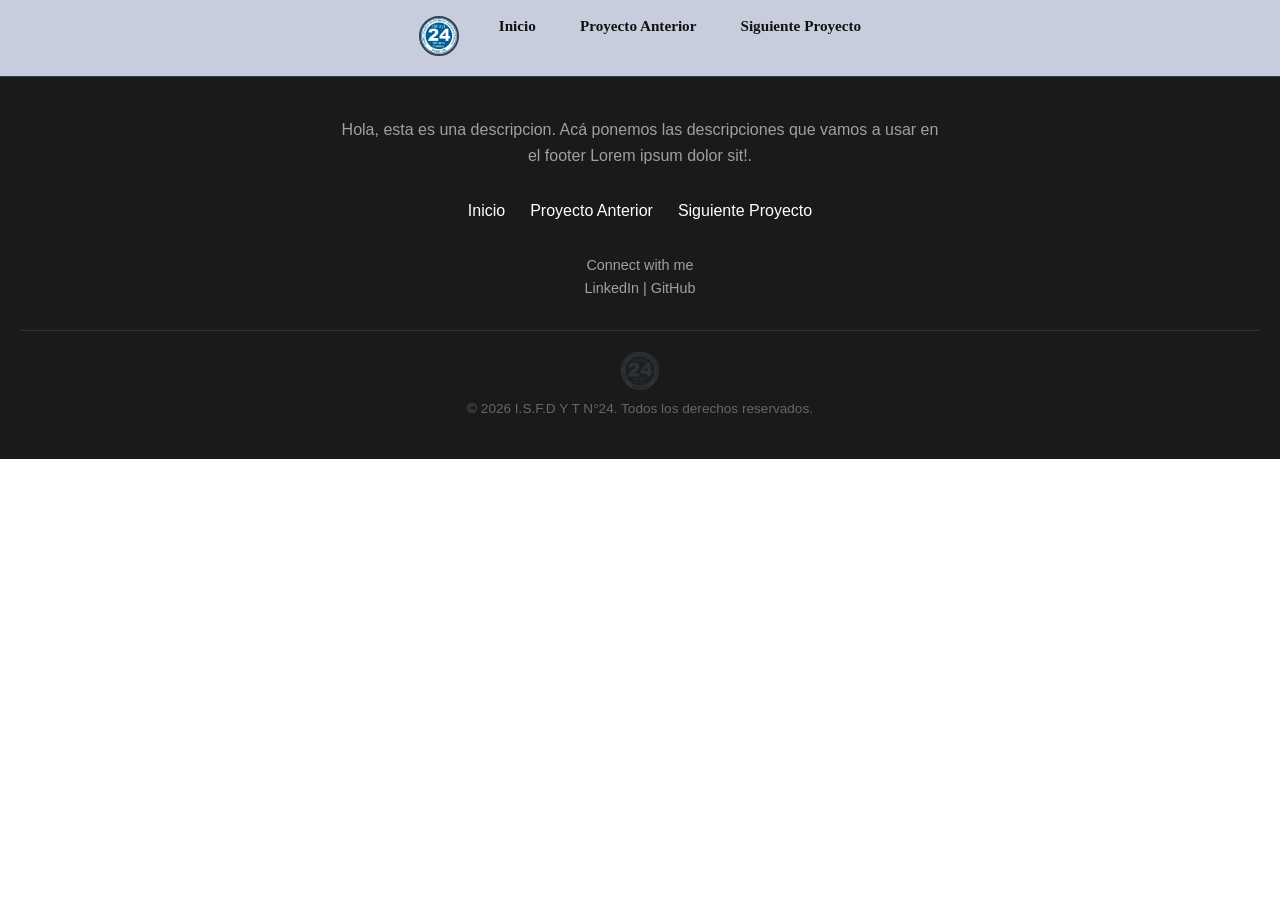
<file: pages/NahuelFigueroa.html>
<!DOCTYPE html>
<html lang="en">

<head>
    <meta charset="UTF-8">
    <meta name="viewport" content="width=device-width, initial-scale=1.0">
    <title>Figueroa - Portfolio</title>
    <link rel="icon" sizes="32x32" href="../img/favicon.png">
    <link rel="stylesheet" href="../css/style.css">
</head>

<body class="figueroa">
    <header>

        <nav class="navbar">
            <a href="../index.html" class="logo">
                <img src="../img/image-logo-cat.png" alt="logo">
            </a>
            <ul class="nav-links">
                <li><a href="../index.html">Inicio</a></li>
                <li><a href="../pages/BarrazaCamila.html">Proyecto Anterior</a></li>
                <li><a href="../pages/GomezNatalia.html">Siguiente Proyecto</a></li>
            </ul>
        </nav>

    </header>

    <footer class="site-footer">
        <div class="footer-content">
            <div class="footer-description">
                <p>Hola, esta es una descripcion. Acá ponemos las descripciones que vamos a usar en el footer Lorem
                    ipsum dolor sit!.</p>
            </div>

            <nav class="footer-nav" aria-label="Navegación del pie de página">
                <ul class="footer-links">
                    <li><a href="../index.html">Inicio</a></li>
                <li><a href="../pages/BarrazaCamila.html">Proyecto Anterior</a></li>
                <li><a href="../pages/GomezNatalia.html">Siguiente Proyecto</a></li>
                </ul>
            </nav>

            <div class="footer-social">
                <p>Connect with me</p>
                <span>LinkedIn</span> | <span>GitHub</span>
            </div>
        </div>

        <div class="footer-bottom">
            <img src="../img/favicon.png" height="40px" width="40px" alt="logo 24">
            <p>&copy; 2026 I.S.F.D Y T N°24. Todos los derechos reservados.</p>
        </div>
    </footer>
</body>

</html>
</file>
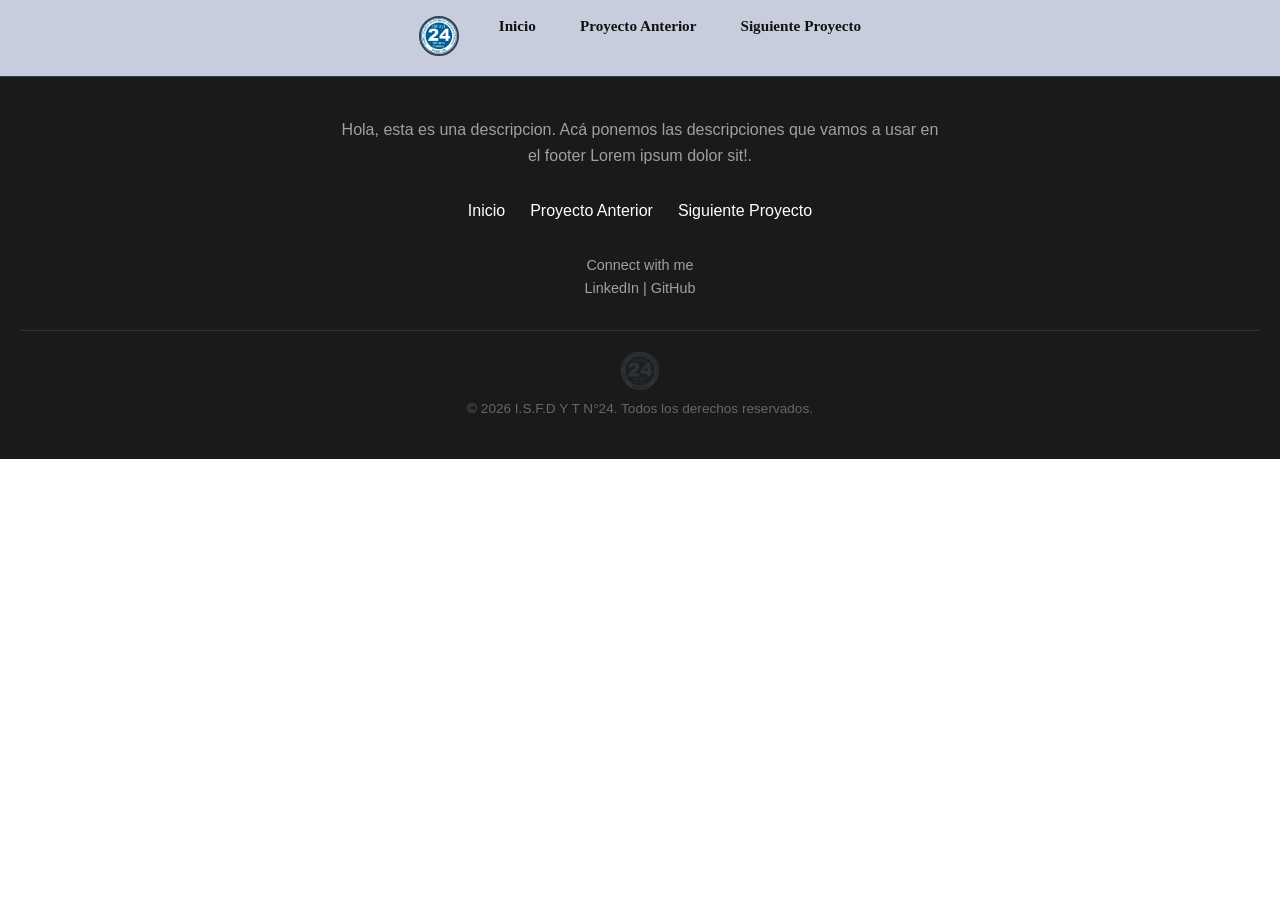
<file: pages/ReinosoElias.html>
<!DOCTYPE html>
<html lang="en">

<head>
    <meta charset="UTF-8">
    <meta name="viewport" content="width=device-width, initial-scale=1.0">
    <title>Reinoso - Portfolio</title>
    <link rel="icon" sizes="32x32" href="../img/favicon.png">
    <link rel="stylesheet" href="../css/style.css">
</head>

<body>
    <header>

        <nav class="navbar">
            <a href="../index.html" class="logo">
                <img src="../img/image-logo-cat.png" alt="logo">
            </a>
            <ul class="nav-links">
                <li><a href="../index.html">Inicio</a></li>
                <li><a href="../pages/LopezFederico.html">Proyecto Anterior</a></li>
                <li><a href="../pages/NavarroJuan.html">Siguiente Proyecto</a></li>
            </ul>
        </nav>

    </header>

    <footer class="site-footer">
        <div class="footer-content">
            <div class="footer-description">
                <p>Hola, esta es una descripcion. Acá ponemos las descripciones que vamos a usar en el footer Lorem
                    ipsum dolor sit!.</p>
            </div>

            <nav class="footer-nav" aria-label="Navegación del pie de página">
                <ul class="footer-links">
                    <li><a href="../index.html">Inicio</a></li>
                <li><a href="../pages/LopezFederico.html">Proyecto Anterior</a></li>
                <li><a href="../pages/NavarroJuan.html">Siguiente Proyecto</a></li>
                </ul>
            </nav>

            <div class="footer-social">
                <p>Connect with me</p>
                <span>LinkedIn</span> | <span>GitHub</span>
            </div>
        </div>

        <div class="footer-bottom">
            <img src="../img/favicon.png" height="40px" width="40px" alt="logo 24">
            <p>&copy; 2026 I.S.F.D Y T N°24. Todos los derechos reservados.</p>
        </div>
    </footer>
</body>

</html>
</file>
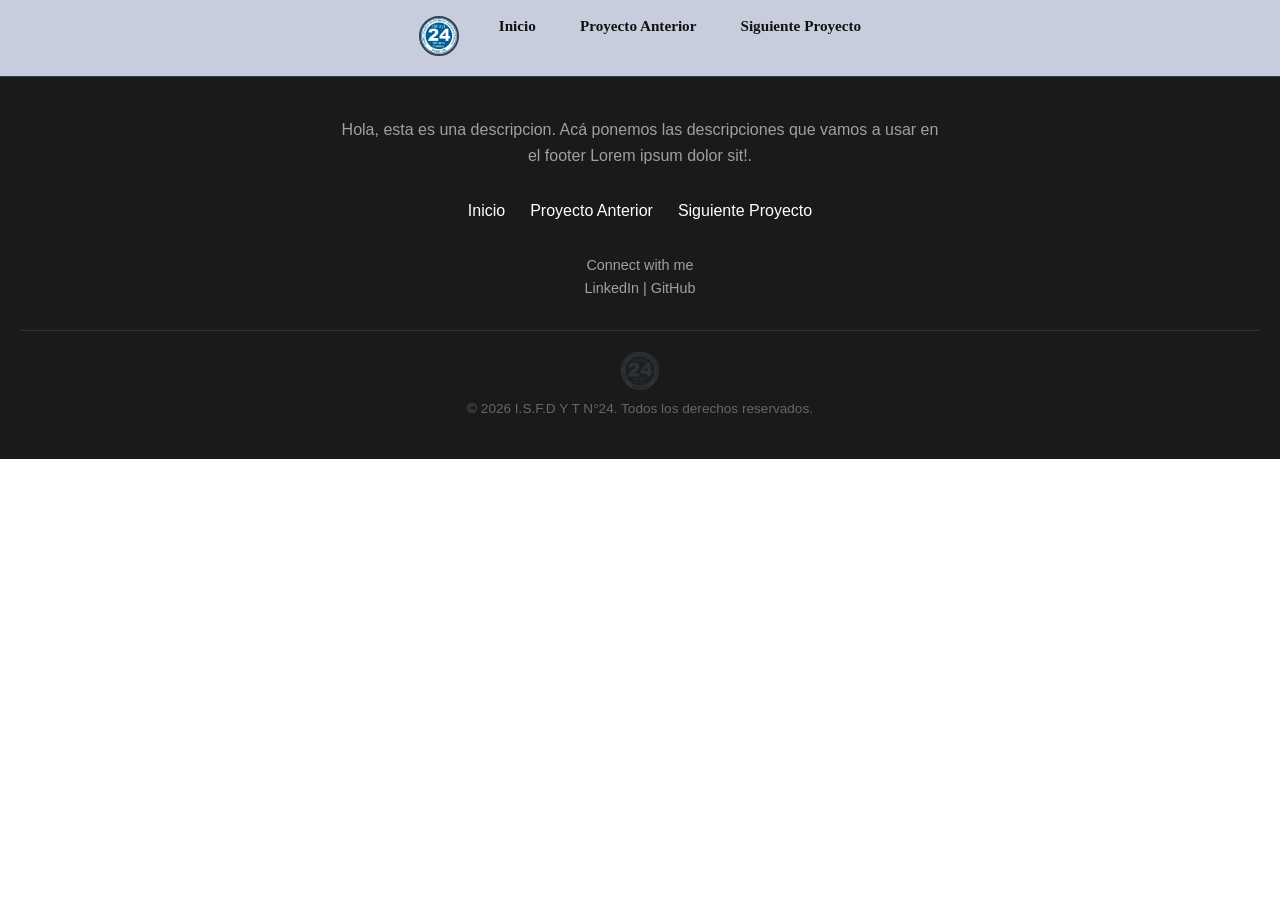
<file: pages/RomeroMilagros.html>
<!DOCTYPE html>
<html lang="en">

<head>
    <meta charset="UTF-8">
    <meta name="viewport" content="width=device-width, initial-scale=1.0">
    <title>Romero - Portfolio</title>
    <link rel="icon" sizes="32x32" href="../img/favicon.png">
    <link rel="stylesheet" href="../css/style.css">
</head>

<body>
    <header>

        <nav class="navbar">
            <a href="../index.html" class="logo">
                <img src="../img/image-logo-cat.png" alt="logo">
            </a>
            <ul class="nav-links">
                <li><a href="../index.html">Inicio</a></li>
                <li><a href="../pages/NavarroJuan.html">Proyecto Anterior</a></li>
                <li><a href="../pages/RossiLuciano.html">Siguiente Proyecto</a></li>
            </ul>
        </nav>

    </header>

    <footer class="site-footer">
        <div class="footer-content">
            <div class="footer-description">
                <p>Hola, esta es una descripcion. Acá ponemos las descripciones que vamos a usar en el footer Lorem
                    ipsum dolor sit!.</p>
            </div>

            <nav class="footer-nav" aria-label="Navegación del pie de página">
                <ul class="footer-links">
                    <li><a href="../index.html">Inicio</a></li>
                <li><a href="../pages/NavarroJuan.html">Proyecto Anterior</a></li>
                <li><a href="../pages/RossiLuciano.html">Siguiente Proyecto</a></li>
                </ul>
            </nav>

            <div class="footer-social">
                <p>Connect with me</p>
                <span>LinkedIn</span> | <span>GitHub</span>
            </div>
        </div>

        <div class="footer-bottom">
            <img src="../img/favicon.png" height="40px" width="40px" alt="logo 24">
            <p>&copy; 2026 I.S.F.D Y T N°24. Todos los derechos reservados.</p>
        </div>
    </footer>
</body>

</html>
</file>
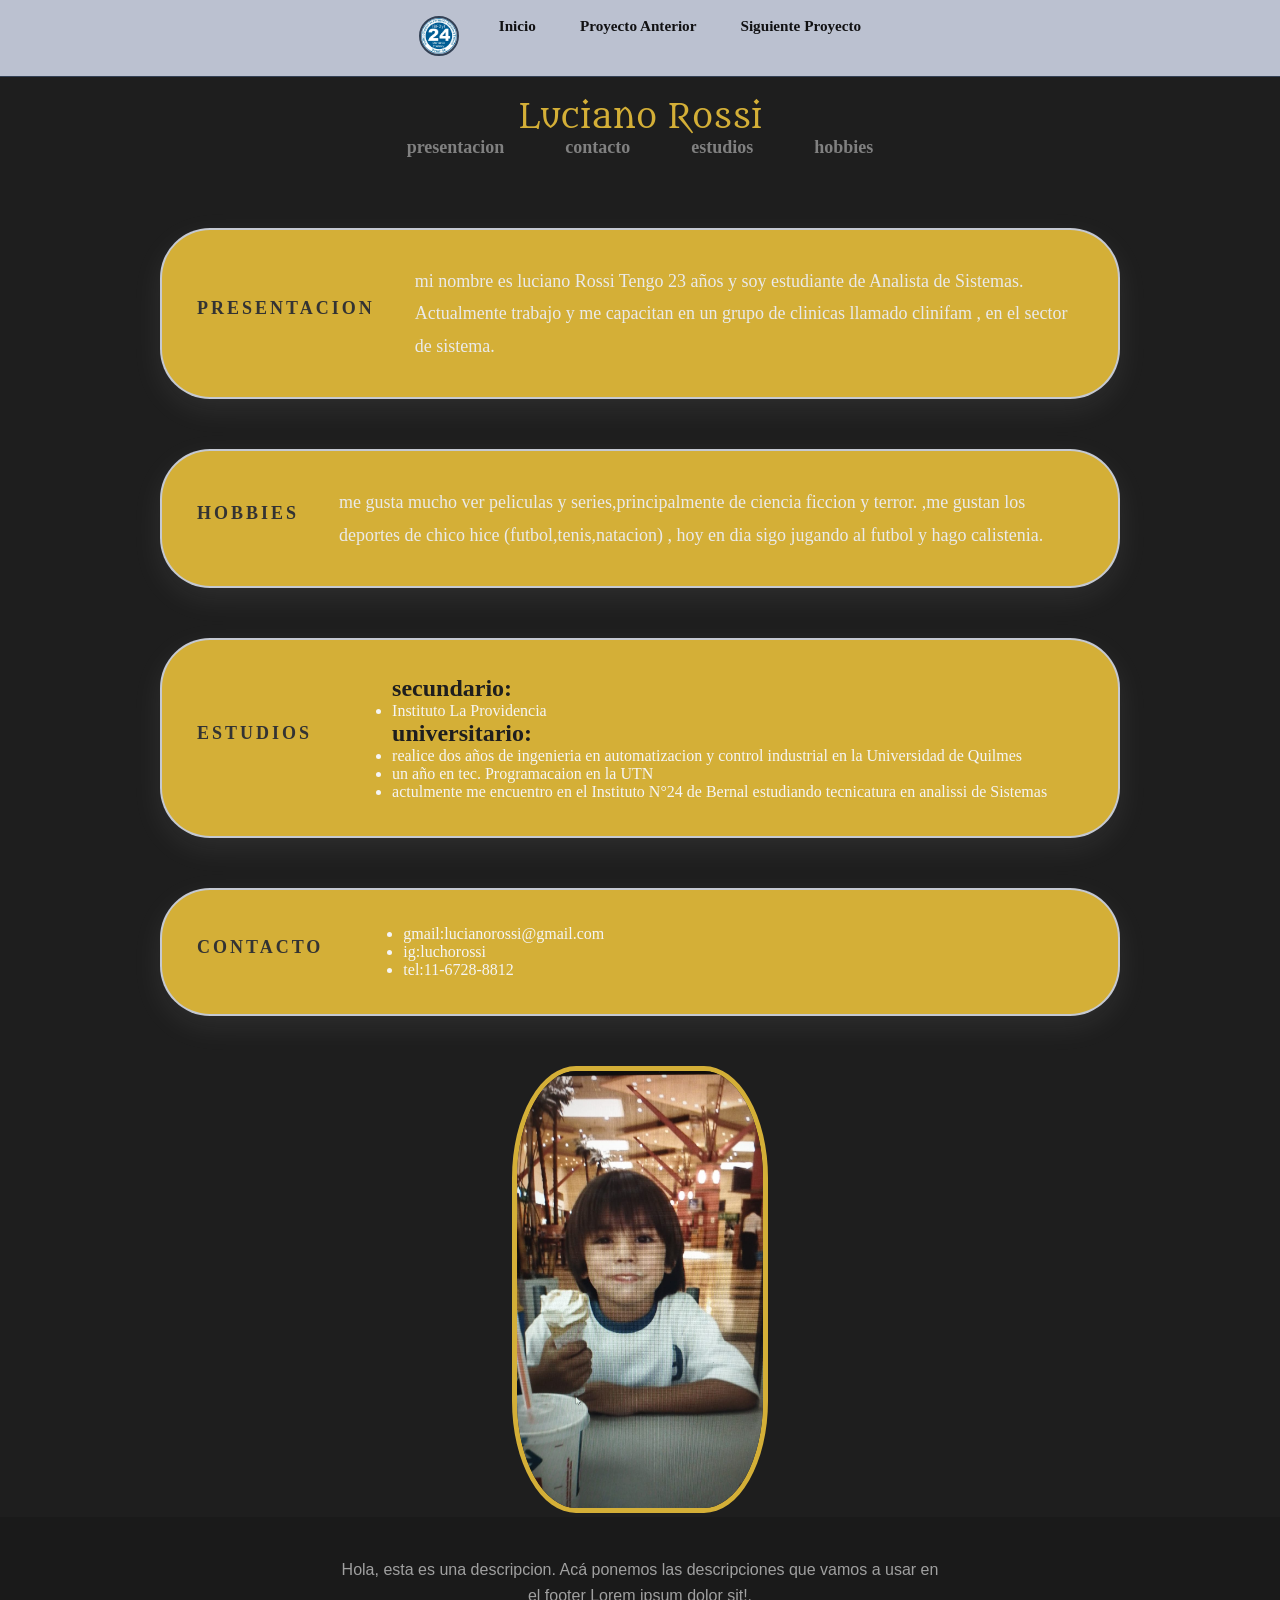
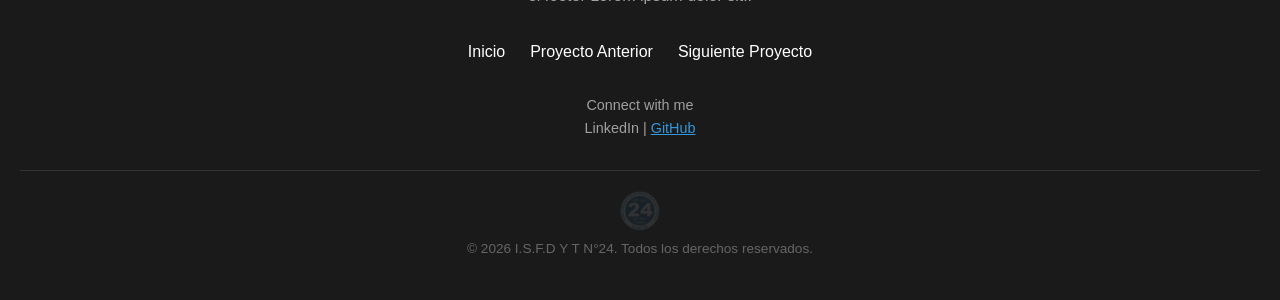
<file: pages/RossiLuciano.html>
<!DOCTYPE html>
<html lang="en">

<head>
    <meta charset="UTF-8">
    <meta name="viewport" content="width=device-width, initial-scale=1.0">
    <title>Rossi - Portfolio</title>
    <link rel="icon" sizes="32x32" href="../img/favicon.png">
    <link rel="stylesheet" href="../css/style.css">
    <link rel="stylesheet" href="../css/style-Rossi.css">
    <link rel="preconnect" href="https://fonts.googleapis.com">
    <link rel="preconnect" href="https://fonts.gstatic.com" crossorigin>
    <link href="https://fonts.googleapis.com/css2?family=Faster+One&family=Metamorphous&display=swap" rel="stylesheet">
</head>

<body class="body">
    <header>

        <nav class="navbar">
            <a href="../index.html" class="logo">
                <img src="../img/image-logo-cat.png" alt="logo">
            </a>
            <ul class="nav-links">
                <li><a href="../index.html">Inicio</a></li>
                <li><a href="../pages/RomeroMilagros.html">Proyecto Anterior</a></li>
                <li><a href="../pages/BarrazaCamila.html">Siguiente Proyecto</a></li>
            </ul>
        </nav>

    </header>


    <header class="titulo">
        <h1>Luciano Rossi</h1>

        <nav class="submenu">

            <ul>
                <li><a href="#presentacion">presentacion</a></li>
                <li><a href="#contacto">contacto</a></li>
                <li><a href="#estudios">estudios</a></li>
                <li><a href="#hobbies">hobbies</a></li>

            </ul>

        </nav>




    </header>





    <section class="cuadro" id="presentacion">

        <p class="subtitulo">PRESENTACION</p>

        <p>mi nombre es luciano Rossi Tengo 23 años y soy estudiante de Analista de Sistemas.
            Actualmente trabajo y me capacitan en un grupo de clinicas llamado clinifam , en el sector de sistema.</p>


    </section>

    <section class="cuadro">

        <p class="subtitulo" id="hobbies">HOBBIES</p>

        <p>me gusta mucho ver peliculas y series,principalmente de ciencia ficcion y terror. ,me gustan los deportes de
            chico hice (futbol,tenis,natacion) , hoy en dia sigo jugando al futbol y hago calistenia.</p>
    </section>

    <section class="cuadro" id="estudios">

        <p class="subtitulo">ESTUDIOS</p>

        <p>
        <ul>
            <h2>secundario:</h2>
            <li> Instituto La Providencia</li>
            <h2>universitario:</h2>
            <li>realice dos años de ingenieria en automatizacion y control industrial en la Universidad de Quilmes
            <li>un año en tec. Programacaion en la UTN</li>
            <li>actulmente me encuentro en el Instituto N°24 de Bernal estudiando tecnicatura en analissi de Sistemas
            </li>



    </section>

    <section class="cuadro" id="contacto">

        <p class="subtitulo">CONTACTO</p>

        <p>
        <ul>
            <li>gmail:lucianorossi@gmail.com</li>
            <li>ig:luchorossi</li>
            <li>tel:11-6728-8812</li>
        </ul>
        </p>
    </section>





    <div class="imagen">
        <img src="../img/imagenmia.png" alt=foto width="20%" height="20%">
    </div>






</body>

</html>
<footer class="site-footer">
    <div class="footer-content">
        <div class="footer-description">
            <p>Hola, esta es una descripcion. Acá ponemos las descripciones que vamos a usar en el footer Lorem
                ipsum dolor sit!.</p>
        </div>

        <nav class="footer-nav" aria-label="Navegación del pie de página">
            <ul class="footer-links">
                <li><a href="../index.html">Inicio</a></li>
                <li><a href="../pages/RomeroMilagros.html">Proyecto Anterior</a></li>
                <li><a href="../pages/BarrazaCamila.html">Siguiente Proyecto</a></li>
            </ul>
        </nav>

        <div class="footer-social">
            <p>Connect with me</p>
            <span>LinkedIn</span> | <a href="https://github.com/luchorossi222" target="_blank">GitHub</a>
        </div>
    </div>

    <div class="footer-bottom">
        <img src="../img/favicon.png" height="40px" width="40px" alt="logo 24">
        <p>&copy; 2026 I.S.F.D Y T N°24. Todos los derechos reservados.</p>
    </div>
</footer>
</body>

</html>
</file>
<file: css/style.css>
:root {

    --bg-gradient: white;
    --text-main: #111;
    --card-bg: white;
    --color-primario: #3F5EFB;
    --color-secundario: #3F5EFB;
    --text-apagado: #94a3b8;
    --font-main: 'Segoe UI', Tahoma, Geneva, Verdana, sans-serif;
    --font-heading: 'Georgia', serif;

}


* {
    box-sizing: border-box;
    margin: 0;
    padding: 0;
}






/* ***********************************************NAVBAR NO TOCAR*************************************************************** */
header {
    position: sticky;
    top: 0px;
    z-index: 1000;
}

.navbar {

    display: flex;
    justify-content: center;
    align-items: center;
    padding: 1rem 5%;
    background-color: rgba(196, 203, 219, 0.95);
    /* background-color: rgba(15, 23, 42, 0.95) */
    ;
    border-bottom: 1px solid #334155;
    backdrop-filter: blur(1px);
    max-width: 100%;
    margin: 0 auto;
    padding: 0 auto;
    /* border-radius: 50px; */
}

.logo img {
    height: 40px;
    border-radius: 50%;
    border: 2px solid #334155;
}

.logo img:hover {
    border-color: #3F5EFB;
    transform: scale(1.02);

}

.nav-links {
    margin: 0;
    padding: 0;
    list-style: none;
    display: flex;
    gap: 20px;
}

.nav-links a {
    text-decoration: none;
    /* color: var(--text-main); */
    color: #111113;
    font-weight: 600;
    transition: color 0.3s ease;
    font-size: 0.95rem;
}

.nav-links a:hover {
    color: #3F5EFB;
}

.navbar ul {
    list-style: none;
    padding-left: 1rem;
    margin-bottom: 1rem;
}

.navbar ul li {
    position: relative;
    padding-left: 1.5rem;
    margin-bottom: 0.5rem;
    color: var(--text-apagado);
}

.navbar ul li::before {

    color: var(--color-primario);
    position: absolute;
    left: 0;
    font-weight: bold;
}

/* ********************************************************************************************** */

/* *********************** FIGURES NO TOCAR ***************************************************** */

figure {
    display: inline-block;
    width: 300px; 
    margin: 20px; 
    vertical-align: top;
}
figure img {
    border: 7px solid #111;
    width: 100%; 
    height: 300px;
    box-sizing: border-box;
    transition: border-color 0.3s ease;
}
figure img:hover {
    transform: scale(1.09);
    transition: transform 0.3s ease;
}
figcaption {
    text-align: center;
    font-family: 'Courier New', Courier, monospace;
    color: white;
    margin-top: 10px;
}
.main-index{
    background-color: #333;
    text-align: center;
}

/* *************************************************************************************************************************** */

/* *********************************FOOTER NO TOCAR********************************************** */


.site-footer {
    background-color: #1a1a1a;
    color: #e0e0e0;
    font-family: 'Segoe UI', Tahoma, Geneva, Verdana, sans-serif;
    padding: 40px 20px;
    text-align: center;
    line-height: 1.6;
}

.footer-content {
    max-width: 800px;
    margin: 0 auto;
    display: flex;
    flex-direction: column;
    align-items: center;
    gap: 20px;
}


.footer-description p {
    font-size: 1rem;
    color: #a0a0a0;
    margin: 0;
    max-width: 600px;
}

.footer-nav {
    margin: 10px 0;
}

.footer-links {
    list-style: none;
    padding: 0;
    margin: 0;
    display: flex;
    flex-wrap: wrap;
    justify-content: center;
    gap: 25px;
}

.footer-links li a {
    text-decoration: none;
    color: #ffffff;
    font-weight: 500;
    font-size: 1rem;
    transition: color 0.3s ease, transform 0.2s ease;
    display: inline-block;
}

.footer-links li a:hover {
    color: #3F5EFB;

}

.footer-social {
    font-size: 0.9rem;
    color: #a0a0a0;
}

.footer-social a {
    cursor: pointer;
    color: #3498db;
}

.footer-social span:hover {
    text-decoration: underline;
}


.footer-bottom {
    margin-top: 30px;
    padding-top: 20px;
    border-top: 1px solid #333;
    font-size: 0.85rem;
    color: #666;
}

.footer-bottom img {
    opacity: 0.1;
}


/* ********************************************************************************************** */


/* body {

    background: var(--bg-color-radial);
    color: var(--text-main);
    font-family: var(--font-main);
    line-height: 1.6;
    font-size: 16px;
} */




/* variables figueroa */

.figueroa img {
    color: #111;
}

/* ************ SOLANGE KONRAD ***************** */

.titulo-sol-konrad {
    width: auto;
    background-color: rgb(123, 220, 240);
    text-align: center;
    margin-bottom: 10px;
    padding: 15px 0;
}

.titulo-sol-konrad blockquote {
    line-height: 1.4;
    margin-bottom: 12px;
    margin: 0;
    padding: 0;
    font-size: 2.5rem;
    font-weight: bold;
}

.main-sol-konrad {
    margin-bottom: 15px;
}

.article-sol-konrad {
    display: flex;
    flex-direction: row;
    align-items: start;
    gap: 100px;
}

.article-sol-konrad>div:first-child {
    width: 40%;
    height: 100%;
    margin: 0;
    margin-top: 0%;
    margin-left: 20px;
    padding: 0;
}

.article-sol-konrad>div:last-child {
    background-color: rgb(123, 220, 240);
    width: 45%;
    margin-left: 40px;
    margin: 0;
    margin-top: 5%;
    padding: 0;
    font-size: 1.4rem;
    font-size: 22px;
    text-align: justify;
    box-shadow: 5px 5px rgb(41, 96, 108);
    border-radius: 10px;
}

#img-sol-konrad {
    width: 100%;
    display: block;
}

.separador-sol-konrad {
    height: 30px;
}

.biografia-sol-konrad {
    margin: 5px;
}

.contenedor-sol-konrad {
    border: 10px solid rgb(123, 220, 240);
    /* Grosor, tipo de borde y color */
    padding: 0;
    width: 400px;
}

.contenedor-sol-konrad img {
    display: block;
    /* Elimina espacios extra debajo de la imagen */
    width: 100%;
    height: auto;
}

.frase-sol-konrad:hover {
    transform: scale(1.12);
    transition: transform 0.3s ease;
}


/* **************VARIABLES GOMEZ***************** */
/* 
.gomez body{
    display: block;
    margin: 8px;
}
.titulo-sol-konrad {
    width: auto;
    background-color: rgb(224, 147, 197);
    text-align: center;
    margin-bottom: 10px;
    padding: 15px 0;
}
.titulo-sol-konrad blockquote {
    line-height: 1.4;
    margin-bottom: 12px;
    margin: 0;
    padding: 0;
    font-size: 2.5rem;
    font-weight: bold;
}
.subtitulo-sol-konrad {
    width: auto;
    background-color: rgb(224, 147, 197);
    text-align: center;
    margin-bottom: 10px;
    padding: 15px 0;
}
.subtitulotitulo-sol-konrad blockquote {
    line-height: 1.4;
    margin-bottom: 12px;
    margin: 0;
    padding: 0;
    font-size: 2.5rem;
    font-weight: bold;
}
.article-sol-konrad {
    display: flex;
    flex-direction: row;
    align-items: start;
    gap: 100px;
}
.article-sol-konrad > div:first-child {
    width: 40%;
    height: 100%;
    margin: 0;
    margin-top: 0%;
    margin-left: 20px;
    padding: 0;
}
.article-sol-konrad > div:last-child {
    background-color: rgb(227, 201, 218);
    width: 45%;
    margin-left: 30px;
    margin: 0;
    margin-top: 3%;
    padding: 0;
    font-size: 1.4rem;
    text-align: justify;
    box-shadow: 5px 5px rgb(196, 179, 196);
    border-radius: 5px;
}
#img-sol-konrad {
    width: 100%;
    display: block;
}

#img-intereses{
    width: 100%;
    display: block;
}
.separador-sol-konrad{
    height: 30px;
}
.biografia-sol-konrad{
    margin: 10px;
}
.contenedor-sol-konrad{
    border: 10px solid rgb(224, 147, 197);/* Grosor, tipo de borde y color 
    padding: 0;
    width: 400px;
}
    */

.contenedor-natalia-gomez img {
    display: block;
}

.contenedor-sol-konrad img {
    display: block;
    /* Elimina espacios extra debajo de la imagen  */
    width: 100%;
    height: auto;
}

.frase-sol-konrad {
    width: 80%;
    margin: 20px auto;
    padding: 15px 25px;
    text-align: center;
    font-style: italic;
    font-size: 1.2rem;
    color: #2c3e50;
    background-color: #f4f6f9;
    border-left: 5px solid rgb(224, 147, 197);
    border-radius: 10px;
    box-shadow: 0 2px 8px rgba(0, 0, 0, 0.1);
    line-height: 1.6;
}

.frase-sol-konrad:hover {
    transform: scale(1.12);
    transition: transform 0.3s ease;
}

.intereses-sol-konrad {
    display: flex;
    flex-direction: row;
    align-items: start;
    gap: 110px;
}

.intereses-sol-konrad>div:first-child {
    width: 40%;
    margin: 0;
    margin-top: 0%;
    margin-left: 20px;
    padding: 0;
}

.intereses-sol-konrad>div:last-child {
    background-color: rgb(227, 201, 218);
    width: 45%;
    margin: 0;
    margin-top: 25px;
    padding: 0;
    font-size: 1.4rem;
    text-align: justify;
    box-shadow: 5px 5px rgb(196, 179, 196);
    border-radius: 5px;
}

/* ********************************************************************************************** */
</file>
<file: css/styles-barraza.css>
/* CSS - CAMILA BARRAZA */

@import url('https://fonts.googleapis.com/css2?family=Playfair+Display:ital,wght@0,500;0,700;1,500&family=Lora:ital,wght@0,400;0,600;0,700;1,400&display=swap');

*, *::before, *::after { box-sizing: border-box; margin: 0; padding: 0; }

.body {
  background: #fdf6ee;
  color: #3d2f27;
  display: flex;
  flex-direction: column;
  background-image:
    radial-gradient(ellipse at 10% 20%, rgba(122,158,126,0.1) 0%, transparent 50%),
    radial-gradient(ellipse at 90% 80%, rgba(194,133,106,0.12) 0%, transparent 50%);
}


/* MAIN */
.main-barraza { 
  font-family: 'Lora', serif;
  min-height: 100vh;
  flex: 1;
  max-width: 680px;
  width: 100%;
  margin: 0 auto;
  padding: 3rem 1.5rem;
  display: flex;
  flex-direction: column;
  gap: 1.25rem;
}

/* CARDS */
.card {
  background: #fffaf4;
  border: 1px solid #e8d9c5;
  border-radius: 18px;
  padding: 2rem;
  animation: fadeUp 0.7s ease both;
  box-shadow: 0 2px 16px rgba(194,133,106,0.07);
}

.card:nth-child(2) { animation-delay: 0.15s; }

/* HERO */
.hero-inner {
  display: flex;
  gap: 1.75rem;
  align-items: flex-start;
  flex-wrap: wrap;
}

/* FOTO */
.photo {
  width: 110px;
  height: 110px;
  border-radius: 50%;
  border: 2px solid #e8d9c5;
  background: #f7ede0;
  flex-shrink: 0;
  display: flex;
  flex-direction: column;
  align-items: center;
  justify-content: center;
  gap: 0.3rem;
  overflow: hidden;
  position: relative;
}

.photo::after {
  content: '';
  position: absolute;
  inset: -5px;
  border-radius: 50%;
  border: 1px dashed #e8d9c5;
}

.hero-text { flex: 1; min-width: 180px; }

.eyebrow {
  font-size: 0.7rem;
  color: #c2856a;
  letter-spacing: 0.15em;
  text-transform: uppercase;
  margin-bottom: 0.6rem;
  font-family: 'Lora', serif;
}

.h1-barraza {
  font-family: 'Playfair Display', serif;
  font-weight: 700;
  font-size: clamp(1.7rem, 4vw, 2.4rem);
  line-height: 1.15;
  color: #3d2f27;
  margin-bottom: 0.75rem;
}

.h1-barraza em{
  font-style: italic;
  color: #c2856a;
}

.bio-barraza {
  color: #9c7e6e;
  font-size: 0.88rem;
  line-height: 1.85;
}

/* PROYECTOS */
.section-label {
  font-family: 'Playfair Display', serif;
  font-size: 1rem;
  font-style: italic;
  color: #9c7e6e;
  margin-bottom: 1.1rem;
  display: flex;
  align-items: center;
  gap: 0.75rem;
}

.section-label::after {
  content: '';
  flex: 1;
  height: 1px;
  background: #e8d9c5;
}

.project-list {
  display: flex;
  flex-direction: column;
  gap: 0.65rem;
}

.project-row {
  display: flex;
  align-items: center;
  justify-content: space-between;
  padding: 0.9rem 1.1rem;
  background: #fdf6ee;
  border: 1px solid #e8d9c5;
  border-radius: 12px;
  text-decoration: none;
  transition: border-color 0.2s, background 0.2s;
  gap: 1rem;
}

.project-row:hover {
  border-color: #c2856a;
  background: rgba(194, 133, 106, 0.12);
}

.project-row:hover .proj-arrow { color: #c2856a; }

.proj-name {
  font-family: 'Playfair Display', serif;
  font-size: 0.92rem;
  color: #3d2f27;
}

.proj-tech {
  font-size: 0.7rem;
  color: #9c7e6e;
  margin-top: 0.15rem;
  font-family: 'Lora', serif;
}

.proj-arrow {
  color: #e8d9c5;
  font-size: 1rem;
  transition: color 0.2s;
  flex-shrink: 0;
}

/* ANIMACIONES */
@keyframes fadeDown {
  from { opacity: 0; transform: translateY(-10px); }
  to   { opacity: 1; transform: translateY(0); }
}

@keyframes fadeUp {
  from { opacity: 0; transform: translateY(16px); }
  to   { opacity: 1; transform: translateY(0); }
}

/* ***********************************************NAVBAR NO TOCAR*************************************************************** */
header {
    position: sticky;
    top: 0px;
    z-index: 1000;
}

.navbar {

    display: flex;
    justify-content: center;
    align-items: center;
    padding: 1rem 5%;
    background-color: rgba(196, 203, 219, 0.95);
    /* background-color: rgba(15, 23, 42, 0.95) */
    ;
    border-bottom: 1px solid #334155;
    backdrop-filter: blur(1px);
    max-width: 100%;
    margin: 0 auto;
    padding: 0 auto;
    /* border-radius: 50px; */
}

.logo img {
    height: 40px;
    border-radius: 50%;
    border: 2px solid #334155;
}

.logo img:hover {
    border-color: #3F5EFB;
    transform: scale(1.02);

}

.nav-links {
    margin: 0;
    padding: 0;
    list-style: none;
    display: flex;
    gap: 20px;
}

.nav-links a {
    text-decoration: none;
    /* color: var(--text-main); */
    color: #111113;
    font-weight: 600;
    transition: color 0.3s ease;
    font-size: 0.95rem;
}

.nav-links a:hover {
    color: #3F5EFB;
}

.navbar ul {
    list-style: none;
    padding-left: 1rem;
    margin-bottom: 1rem;
}

.navbar ul li {
    position: relative;
    padding-left: 1.5rem;
    margin-bottom: 0.5rem;
    color: var(--text-apagado);
}

.navbar ul li::before {

    color: var(--color-primario);
    position: absolute;
    left: 0;
    font-weight: bold;
}


/* ********************************************************************************************** */


/* *********************************FOOTER NO TOCAR********************************************** */


.site-footer {
    background-color: #1a1a1a;
    color: #e0e0e0;
    font-family: 'Segoe UI', Tahoma, Geneva, Verdana, sans-serif;
    padding: 40px 20px;
    text-align: center;
    line-height: 1.6;
}

.footer-content {
    max-width: 800px;
    margin: 0 auto;
    display: flex;
    flex-direction: column;
    align-items: center;
    gap: 20px;
}


.footer-description p {
    font-size: 1rem;
    color: #a0a0a0;
    margin: 0;
    max-width: 600px;
}

.footer-nav {
    margin: 10px 0;
}

.footer-links {
    list-style: none;
    padding: 0;
    margin: 0;
    display: flex;
    flex-wrap: wrap;
    justify-content: center;
    gap: 25px;
}

.footer-links li a {
    text-decoration: none;
    color: #ffffff;
    font-weight: 500;
    font-size: 1rem;
    transition: color 0.3s ease, transform 0.2s ease;
    display: inline-block;
}

.footer-links li a:hover {
    color: #3F5EFB;

}

.footer-social {
    font-size: 0.9rem;
    color: #a0a0a0;
}

.footer-social a{
    cursor: pointer;
    color: #3498db;
}

.footer-social span:hover {
    text-decoration: underline;
}


.footer-bottom {
    margin-top: 30px;
    padding-top: 20px;
    border-top: 1px solid #333;
    font-size: 0.85rem;
    color: #666;
}

.footer-bottom img {
    opacity: 0.1;
}

/* ********************************************************************************************** */
</file>
<file: css/figueroa.css>
.body-nahuel {
    background-color: #808080;
    color: #111;
}


.main-nahuel {
    max-width: 1100px;
    margin: 0 auto;
    padding: 35px 25px 50px;
}



.presentacion-container {
    display: flex;
    align-items: center;
    justify-content: center;
    gap: 45px;
    margin-bottom: 35px;
}

.presentacion-nahuel {
    flex: 1;
    margin: 0;
    padding: 30px;
    font-size: 22px;
    line-height: 1.6;
    background: rgba(148, 187, 233, 1);
    color: #111;
    border-radius: 20px;
    box-shadow: 0 8px 20px rgba(0, 0, 0, 0.18);
}


.foto-nahuel {
    width: 250px;
    height: 300px;
    object-fit: cover;
    border-radius: 15px;
    margin: 0;
    border: 5px solid rgba(148, 187, 233, 1);
    box-shadow: 0 8px 20px rgba(0, 0, 0, 0.25);
    transition: transform 0.3s ease, box-shadow 0.3s ease;
}

/* Efecto suave al pasar el mouse */
.foto-nahuel:hover {
    transform: scale(1.03);
    box-shadow: 0 12px 25px rgba(0, 0, 0, 0.3);
}



.pasatiempos {
    margin-top: 30px;
    padding: 30px;
    background: rgba(202, 26, 26, 0.712);
    border-radius: 20px;
    color: #111;
    box-shadow: 0 8px 20px rgba(0, 0, 0, 0.15);
}

.pasatiempos h2,
.metas h2,
.contacto h2 {
    margin-bottom: 15px;
    font-size: 28px;
}

.pasatiempos p,
.metas p {
    font-size: 18px;
    line-height: 1.6;
}


.metas {
    margin-top: 30px;
    padding: 30px;
    background: rgba(202, 26, 26, 0.712);
    border-radius: 20px;
    color: #0d0c0e;
    box-shadow: 0 8px 20px rgba(0, 0, 0, 0.15);
}



.contacto {
    margin-top: 30px;
    padding: 30px;
    background: rgba(148, 187, 233, 1);
    border-radius: 20px;
    color: black;
    font-size: 17px;
    box-shadow: 0 8px 20px rgba(0, 0, 0, 0.15);
}

.contacto ul {
    margin-top: 15px;
    padding-left: 25px;
}

.contacto li {
    margin-bottom: 8px;
}



@media (max-width: 768px) {

    .main-nahuel {
        padding: 25px 15px 40px;
    }

    .presentacion-container {
        flex-direction: column;
        gap: 25px;
    }

    .presentacion-nahuel {
        width: 100%;
        font-size: 19px;
        padding: 25px;
    }

    .foto-nahuel {
        width: 220px;
        height: 270px;
    }

    .pasatiempos,
    .metas,
    .contacto {
        padding: 25px;
    }

    .pasatiempos p,
    .metas p {
        font-size: 17px;
    }
}
</file>
<file: css/GomezNatalia.css>
.titulo-natalia-gomez {
    width: auto;
    background-color: rgb(224, 147, 197);
    text-align: center;
    margin-bottom: 10px;
    padding: 15px 0;
}
.titulo-natalia-gomez blockquote {
    line-height: 1.4;
    margin-bottom: 12px;
    margin: 0;
    padding: 0;
    font-size: 2.5rem;
    font-weight: bold;
}
.subtitulo-natalia-gomez {
    width: auto;
    background-color: rgb(224, 147, 197);
    text-align: center;
    margin-bottom: 10px;
    padding: 15px 0;
}
.subtitulotitulo-natalia-gomez blockquote {
    line-height: 1.4;
    margin-bottom: 12px;
    margin: 0;
    padding: 0;
    font-size: 2.5rem;
    font-weight: bold;
}
.main-natalia-gomez{
    margin-bottom: 15px;
}
.article-natalia-gomez {
    display: flex;
    flex-direction: row;
    gap: 100px;
    display:flex;
    align-items:flex-start;
    margin-bottom:50px;
}
.article-natalia-gomez > div:first-child {
      width:40%;
    margin:0;
    margin-left:20px;
    padding:0;
}
.article-natalia-gomez > div:last-child {
    background-color: rgb(227, 201, 218);
    width: 45%;
    margin-left: 30px;
    margin: 0;
    margin-top: 10px;
    padding: 0;
    font-size: 1.4rem;
    text-align: justify;
    box-shadow: 5px 5px rgb(196, 179, 196);
    border-radius: 5px;
}
#img-natalia-gomez {
    width: 100%;
    display: block;
}
#img-intereses{
    width: 100%;
    display: block;
}
.separador-natalia-gomez{
    height: 15px;
}
.biografia-natalia-gomez{
    margin: 10px;
}
.contenedor-natalia-gomez{
    border: 10px solid rgb(224, 147, 197);/* Grosor, tipo de borde y color */
    padding: 0;
    width: 400px;
}
.contenedor-natalia-gomez img{
    display: block; /* Elimina espacios extra debajo de la imagen */
    width: 100%;
    height: auto;
}
.frase-natalia-gomez{
    width: 80%;
    margin: 20px auto;
    padding: 15px 25px;
    text-align: center;
    font-style: italic;
    font-size: 1.2rem;
    color: #2c3e50;
    background-color: #f4f6f9;
    border-left: 5px solid rgb(224, 147, 197);
    border-radius: 10px;
    box-shadow: 0 2px 8px rgba(0,0,0,0.1);
    line-height: 1.6;
}
.frase-natalia-gomez:hover{
    transform: scale(1.12);
    transition: transform 0.3s ease;
}
.intereses-natalia-gomez {
    display: flex;
    flex-direction: row;
    align-items: start;
    gap: 110px;
    margin-top: 20px;
    margin-bottom: 50px;
}
.intereses-natalia-gomez > div:first-child {
    width: 40%;
    margin: 0;
    margin-top: 10px;
    margin-left: 20px;
    padding: 0;
}
.intereses-natalia-gomez > div:last-child {
    background-color: rgb(227, 201, 218);
    width: 45%;
    margin: 0;
    margin-top: 10px;
    padding: 0;
    font-size: 1.4rem;
    text-align: justify;
    box-shadow: 5px 5px rgb(196, 179, 196);
    border-radius: 5px;
}
.intereses-natalia-gomez .lista-intereses{
    margin: 0;
    padding-left: 30px;
}
.intereses-natalia-gomez .lista-intereses li{
    margin: 10px 0;
    font-size: 1.4rem;
}
/*====================================
        CONTENEDOR PRINCIPAL
====================================*/
.contenedor-contacto-gomez{
    width:60%;
    margin:70px auto;
    padding:40px;
    background-color:rgb(246,226,238);
    border:3px solid rgb(221,176,203);
    border-radius:25px;
    box-shadow:0 8px 20px rgba(0,0,0,.15);
}
/*====================================
             TITULO
====================================*/
.contacto-gomez{
    text-align:center;
    color:rgb(176,84,133);
    font-size:2.4rem;
    text-transform:uppercase;
    letter-spacing:2px;
    margin-bottom:35px;
    border-bottom:3px solid rgb(221,176,203);
    width:fit-content;
    margin-left:auto;
    margin-right:auto;
    padding-bottom:10px;
}
/*====================================
          TARJETAS
====================================*/
.email-gomez{
    width:85%;
    margin:18px auto;
    padding:18px 25px;
    background:white;
    border-radius:18px;
    display:flex;
    align-items:center;
    gap:20px;
    text-decoration:none;
    color:#444;
    box-shadow:0 4px 12px rgba(0,0,0,.08);
    transition:.35s;
}
.email-gomez:hover{
    background:rgb(189, 150, 170);
    color:rgb(176,84,133);
    transform:translateY(-3px);
    box-shadow:0 8px 18px rgba(0,0,0,.15);
}
/*====================================
        ICONO DEL CORREO
====================================*/
.icono-mail-gomez{
    width:60px;
    height:60px;
    display:flex;
    justify-content:center;
    align-items:center;
    background:rgb(221,176,203);
    border-radius:50%;
    flex-shrink:0;
    transition:.35s;
}
.icono-mail-gomez img{
    width:32px;
    height:32px;
}
.email-gomez:hover .icono-mail-gomez{
    background:rgb(176,84,133);
    transform:scale(1.08);
}
/*====================================
            LOGO BLOG
====================================*/
.logo-blog-gomez{
    width:60px;
    height:auto;
    flex-shrink:0;
    transition:.35s;
}
.email-gomez:hover .logo-blog-gomez{
    transform:scale(1.08);
}
/*====================================
            TEXTO
====================================*/
.email-gomez span{
    color:#444;
    font-size:1.3rem;
    font-weight:500;
}
.email-gomez:hover span{
    color:rgb(176,84,133);
}
/*====================================
          RESPONSIVE
====================================*/
@media (max-width:768px){
.contenedor-contacto-gomez{
    width:90%;
    padding:25px;
}
.contacto-gomez{
    font-size:2rem;
}
.email-gomez{
    width:100%;
    padding:15px;
    gap:15px;
}
.icono-mail-gomez{
    width:50px;
    height:50px;
}
.icono-mail-gomez img{
    width:26px;
    height:26px;
}
.logo-blog-gomez{
    width:50px;
}
.email-gomez span{
    font-size:1.1rem;
}
</file>
<file: css/css-lazaro.css>
/* Reset básico */
* {
  margin: 0;
  padding: 0;
  box-sizing: border-box;
}

.main-jancolazaro {
  font-family: Arial, Helvetica, sans-serif;
  color: #333333;
  line-height: 1.6;
  background-color: #ffffff;
}

.contenedor-lazaro {
  max-width: 1000px;
  margin: 0 auto;
  padding: 60px 20px;
}


/* Sección 1: Presentación */
.presentacion-lazaro {
  background-color: #F5F5F3;
}

.presentacion-lazaro > .contenedor-lazaro > h1 {
  text-align: center;
  font-size: 38px;
  margin-bottom: 40px;
  color: #222222;
}

.presentacion-flex-lazaro {
  display: flex;
  align-items: center;
  justify-content: center;
  gap: 50px;
  flex-wrap: wrap;
}

.presentacion-foto-lazaro img {
  width: 260px;
  height: 340px;
  object-fit: cover;
  border-radius: 6px;
}

.presentacion-texto-lazaro {
  max-width: 400px;
}

.presentacion-texto-lazaro p {
  font-size: 17px;
  margin-bottom: 25px;
  color: #444444;
}

.boton-lazaro {
  display: inline-block;
  background-color: #333333;
  color: #ffffff;
  text-decoration: none;
  padding: 12px 28px;
  border-radius: 4px;
  font-weight: bold;
  transition: background-color 0.2s ease;
}

.boton-lazaro:hover {
  background-color: #555555;
}

/* Sección 2: Hobbies */
.hobbies-lazaro {
  background-color: #ffffff;
}

.hobbies-lazaro h2 {
  text-align: center;
  font-size: 28px;
  margin-bottom: 40px;
  color: #222222;
}

.hobbies-flex-lazaro {
  display: flex;
  flex-wrap: wrap;
  gap: 25px;
  justify-content: center;
}

.tarjeta-lazaro {
  background-color: #F5F5F3;
  border-radius: 6px;
  padding: 25px;
  width: 220px;
  text-align: center;
}

.tarjeta-lazaro h3 {
  font-size: 17px;
  margin-bottom: 10px;
  color: #222222;
}

.tarjeta-lazaro p {
  font-size: 15px;
  color: #555555;
}

/*  Sección 3: Mis trabajos  */
.trabajos-lazaro {
  background-color: #EAEAE7;
  text-align: center;
}

.trabajos-lazaro h2 {
  color: #222222;
  font-size: 26px;
  margin-bottom: 25px;
}

.links-flex-lazaro {
  display: flex;
  flex-wrap: wrap;
  gap: 15px;
  justify-content: center;
}

.boton-secundario-lazaro {
  background-color: #333333;
}

.boton-secundario-lazaro:hover {
  background-color: #555555;
}

/* ***********************************************NAVBAR NO TOCAR*************************************************************** */
header {
    position: sticky;
    top: 0px;
    z-index: 1000;
}

.navbar {

    display: flex;
    justify-content: center;
    align-items: center;
    padding: 1rem 5%;
    background-color: rgba(196, 203, 219, 0.95);
    /* background-color: rgba(15, 23, 42, 0.95) */
    ;
    border-bottom: 1px solid #334155;
    backdrop-filter: blur(1px);
    max-width: 100%;
    margin: 0 auto;
    padding: 0 auto;
    /* border-radius: 50px; */
}

.logo img {
    height: 40px;
    border-radius: 50%;
    border: 2px solid #334155;
}

.logo img:hover {
    border-color: #3F5EFB;
    transform: scale(1.02);

}

.nav-links {
    margin: 0;
    padding: 0;
    list-style: none;
    display: flex;
    gap: 20px;
}

.nav-links a {
    text-decoration: none;
    /* color: var(--text-main); */
    color: #111113;
    font-weight: 600;
    transition: color 0.3s ease;
    font-size: 0.95rem;
}

.nav-links a:hover {
    color: #3F5EFB;
}

.navbar ul {
    list-style: none;
    padding-left: 1rem;
    margin-bottom: 1rem;
}

.navbar ul li {
    position: relative;
    padding-left: 1.5rem;
    margin-bottom: 0.5rem;
    color: var(--text-apagado);
}

.navbar ul li::before {

    color: var(--color-primario);
    position: absolute;
    left: 0;
    font-weight: bold;
}


/* ********************************************************************************************** */


/* *********************************FOOTER NO TOCAR********************************************** */


.site-footer {
    background-color: #1a1a1a;
    color: #e0e0e0;
    font-family: 'Segoe UI', Tahoma, Geneva, Verdana, sans-serif;
    padding: 40px 20px;
    text-align: center;
    line-height: 1.6;
}

.footer-content {
    max-width: 800px;
    margin: 0 auto;
    display: flex;
    flex-direction: column;
    align-items: center;
    gap: 20px;
}


.footer-description p {
    font-size: 1rem;
    color: #a0a0a0;
    margin: 0;
    max-width: 600px;
}

.footer-nav {
    margin: 10px 0;
}

.footer-links {
    list-style: none;
    padding: 0;
    margin: 0;
    display: flex;
    flex-wrap: wrap;
    justify-content: center;
    gap: 25px;
}

.footer-links li a {
    text-decoration: none;
    color: #ffffff;
    font-weight: 500;
    font-size: 1rem;
    transition: color 0.3s ease, transform 0.2s ease;
    display: inline-block;
}

.footer-links li a:hover {
    color: #3F5EFB;

}

.footer-social {
    font-size: 0.9rem;
    color: #a0a0a0;
}

.footer-social a {
    cursor: pointer;
    color: #3498db;
}

.footer-social span:hover {
    text-decoration: underline;
}


.footer-bottom {
    margin-top: 30px;
    padding-top: 20px;
    border-top: 1px solid #333;
    font-size: 0.85rem;
    color: #666;
}

.footer-bottom img {
    opacity: 0.1;
}


/* ********************************************************************************************** */
</file>
<file: css/federicolopez.css>
*{
    box-sizing:border-box;
}

.body-lopez{
    margin:0;
    font-family:'Segoe UI', Arial, sans-serif;
    background: #7c3aed;
    color:#000000;

}

.barra-superior-lopez{
    position: sticky;
    top: 0;
    z-index: 9999;

    display: flex;
    justify-content: center;
    align-items: center;
    gap: 35px;

    width: 100%;
    background: #d7dce7;
    padding: 12px 0;

    box-shadow: 0 2px 8px rgba(0,0,0,.15);
}

.logo24-navbar-lopez{
    width: 45px;
}

.nav-links{
    display: flex;
    list-style: none;
    margin: 0;
    padding: 0;
    gap: 35px;
}

.nav-links li{
    margin: 0;
}

.nav-links a{
    text-decoration: none;
    color: #111;
    font-weight: bold;
    transition: .3s;
}

.nav-links a:hover{
    color:#2563eb;
}

.header-lopez{
    background:white;
    width:90%;
    margin:30px auto 0;
    padding:25px;
    border-radius:20px;
    box-shadow: 0 10px 25px rgba(0,0,0,0.15);
    text-align:center;
}


.header-lopez h1{
    font-size:40px;
    margin:0;
    color:#7c3aed;
}

.nav-lopez{
    margin-top:20px;
}



.nav-lopez a{
    display:inline-block;
    text-decoration:none;
    color:white;
    background:#2563eb;
    padding:10px 18px;
    margin:5px;
    border-radius:20px;
    transition:0.3s;
}



.nav-lopez a:hover{
    background:#7c3aed;
    transform:translateY(-3px);
}

.main-lopez{
    width:90%;
    margin:30px auto;
}


.info-lopez{
    background:white;
    padding:35px;
    border-radius:20px;
    box-shadow: 0 10px 25px rgba(0,0,0,0.12);

}
.info-lopez-texto{
    font-size:20px;
}
.article-info-lopez{
    display:flex;
    align-items:center;
    gap:30px;
}
.foto-lopez{
    width:320px;
    height:320px;
    object-fit:cover;
    border-radius:50%;
    box-shadow: 0 8px 20px #000000;
}

.hobbies-lopez{
    margin-top:30px;
    background:white;
    padding:35px;
    border-radius:20px;
    box-shadow:0 10px 25px rgba(0,0,0,0.12);
}

.hobbies-lopez h2{
    text-align:center;
    color:#7c3aed;
}


.contenedor-hobbies-lopez{
    display:flex;
    gap:30px;
    justify-content:center;
}


.gym-lopez,
.coleccion-lopez{
    flex:1;
    background:#f8fafc;
    padding:25px;
    border-radius:20px;
    text-align:center;
    box-shadow: 0 8px 18px rgba(0,0,0,0.1);
    transition:0.3s;
}

.gym-lopez:hover,
.coleccion-lopez:hover{
    transform:translateY(-8px);
}


.gym-lopez h3,
.coleccion-lopez h3{
    color:#7c3aed;
    font-size:25px;
}

.video-lopez{
    width:30%;
    border-radius:15px;
    margin-top:15px;
}


.foto-pokemon-lopez{
    width:250px;
    height:250px;
    object-fit:cover;
    border-radius:15px;
    margin:10px;
    box-shadow: 0 5px 15px rgba(0,0,0,0.2);
}

.foto-musica-lopez{
    width:250px;
    height:250px;
    object-fit:cover;
    border-radius:15px;
    margin:10px;
    box-shadow: 0 5px 15px rgba(0,0,0,0.2);
}.site-footer {
    background-color: #1a1a1a;
    color: #e0e0e0;
    font-family: 'Segoe UI', Tahoma, Geneva, Verdana, sans-serif;
    padding: 40px 20px;
    text-align: center;
    line-height: 1.6;
}

.footer-content {
    max-width: 800px;
    margin: 0 auto;
    display: flex;
    flex-direction: column;
    align-items: center;
    gap: 20px;
}


.footer-description p {
    font-size: 1rem;
    color: #a0a0a0;
    margin: 0;
    max-width: 600px;
}

.footer-nav {
    margin: 10px 0;
}

.footer-links {
    list-style: none;
    padding: 0;
    margin: 0;
    display: flex;
    flex-wrap: wrap;
    justify-content: center;
    gap: 25px;
}

.footer-links li a {
    text-decoration: none;
    color: #ffffff;
    font-weight: 500;
    font-size: 1rem;
    transition: color 0.3s ease, transform 0.2s ease;
    display: inline-block;
}

.footer-links li a:hover {
    color: #3F5EFB;

}

.footer-social {
    font-size: 0.9rem;
    color: #a0a0a0;
}

.footer-social a {
    cursor: pointer;
    color: #3498db;
}

.footer-social span:hover {
    text-decoration: underline;
}


.footer-bottom {
    margin-top: 30px;
    padding-top: 20px;
    border-top: 1px solid #333;
    font-size: 0.85rem;
    color: #666;
}

.footer-bottom img {
    opacity: 0.1;
}

.logo24-lopez{
    width:120px;
    display:block;
    margin:0 auto 15px;
}
</file>
<file: css/style-Rossi.css>
/* ***********************************************NAVBAR NO TOCAR*************************************************************** */
header {
    position: sticky;
    top: 0px;
    z-index: 1000;
}

.navbar {

    display: flex;
    justify-content: center;
    align-items: center;
    padding: 1rem 5%;
    background-color: rgba(196, 203, 219, 0.95);
    /* background-color: rgba(15, 23, 42, 0.95) */
    ;
    border-bottom: 1px solid #334155;
    backdrop-filter: blur(1px);
    max-width: 100%;
    margin: 0 auto;
    padding: 0 auto;
    /* border-radius: 50px; */
}

.logo img {
    height: 40px;
    border-radius: 50%;
    border: 2px solid #334155;
}

.logo img:hover {
    border-color: #3F5EFB;
    transform: scale(1.02);

}

.nav-links {
    margin: 0;
    padding: 0;
    list-style: none;
    display: flex;
    gap: 20px;
}

.nav-links a {
    text-decoration: none;
    /* color: var(--text-main); */
    color: #111113;
    font-weight: 600;
    transition: color 0.3s ease;
    font-size: 0.95rem;
}

.nav-links a:hover {
    color: #3F5EFB;
}

.navbar ul {
    list-style: none;
    padding-left: 1rem;
    margin-bottom: 1rem;
}

.navbar ul li {
    position: relative;
    padding-left: 1.5rem;
    margin-bottom: 0.5rem;
    color: var(--text-apagado);
}

.navbar ul li::before {

    color: var(--color-primario);
    position: absolute;
    left: 0;
    font-weight: bold;
}


/* ********************************************************************************************** */




.titulo {
    
    
    text-align: center;
    background-size: cover;
    background-position: center;
    padding: 20px 20px; 
    
   
    }
.titulo h1{

    color: #D4AF37;
    font-family: "Metamorphous", serif;
    font-weight: 400;
    font-style: normal;
}

.submenu ul{
    list-style: none;
    display: flex;
    justify-content: center;
    gap: 25px;
    margin: 0;
    padding: 0;
}

.submenu a{
    text-decoration: none;
    color: gray;
    font-size: 18px;
    font-weight: bold;
    padding: 10px 18px;
    border-radius: 8px;
    transition: 0.3s;
}


.submenu a:hover{
    background-color: gray;
    color: #D4AF37;
}

section:hover {
    transform: translateY(-3px)
}





.imagen {
    text-align: center; 
    }



.imagen img {
    border-radius: 25%; 
    object-fit: cover; 
    border: 5px solid #D4AF37; 
    text-align: center; 
    }
    
    
    


.imagen img:hover {
    transform: scale(1.2)
}



.body{
    background-color:#1E1E1E;
}


.cuadro{
    width:75%;
    margin:50px auto;
    padding:35px;

    display:flex;
    align-items:center;
    gap:40px;

    background:#D4AF37;

    border-radius:50px;

    box-shadow:0 10px 30px rgba(248, 248, 248, 0.08);

    transition:.10s;


    border:2px solid rgba(196, 203, 219, 0.95);

    color:white;
}

.cuadro:hover{
    transform:translateY(-8px);
    box-shadow:0 18px 40px rgba(255, 255, 255, 0.829);
}


.cuadro .subtitulo {
color: #333;


}


.cuadro p{

color:#EAEAEA;
    line-height:1.8;
    font-size:18px;

}

li{

    color: whitesmoke;

}

h2{
    color: #1E1E1E;
}

.contenido{
    flex:1;
}

.subtitulo{
    color: #111113;
    font-weight:bold;
    letter-spacing:3px;
    margin-bottom:10px;
}







/***********************************************/

.site-footer {
    background-color: #1a1a1a;
    color: #e0e0e0;
    font-family: 'Segoe UI', Tahoma, Geneva, Verdana, sans-serif;
    padding: 40px 20px;
    text-align: center;
    line-height: 1.6;
}

.footer-content {
    max-width: 800px;
    margin: 0 auto;
    display: flex;
    flex-direction: column;
    align-items: center;
    gap: 20px;
}


.footer-description p {
    font-size: 1rem;
    color: #a0a0a0;
    margin: 0;
    max-width: 600px;
}

.footer-nav {
    margin: 10px 0;
}

.footer-links {
    list-style: none;
    padding: 0;
    margin: 0;
    display: flex;
    flex-wrap: wrap;
    justify-content: center;
    gap: 25px;
}

.footer-links li a {
    text-decoration: none;
    color: #ffffff;
    font-weight: 500;
    font-size: 1rem;
    transition: color 0.3s ease, transform 0.2s ease;
    display: inline-block;
}

.footer-links li a:hover {
    color: #3F5EFB;

}

.footer-social {
    font-size: 0.9rem;
    color: #a0a0a0;
}

.footer-social a{
    cursor: pointer;
    color: #3498db;
}

.footer-social span:hover {
    text-decoration: underline;
}


.footer-bottom {
    margin-top: 30px;
    padding-top: 20px;
    border-top: 1px solid #333;
    font-size: 0.85rem;
    color: #666;
}
</file>
